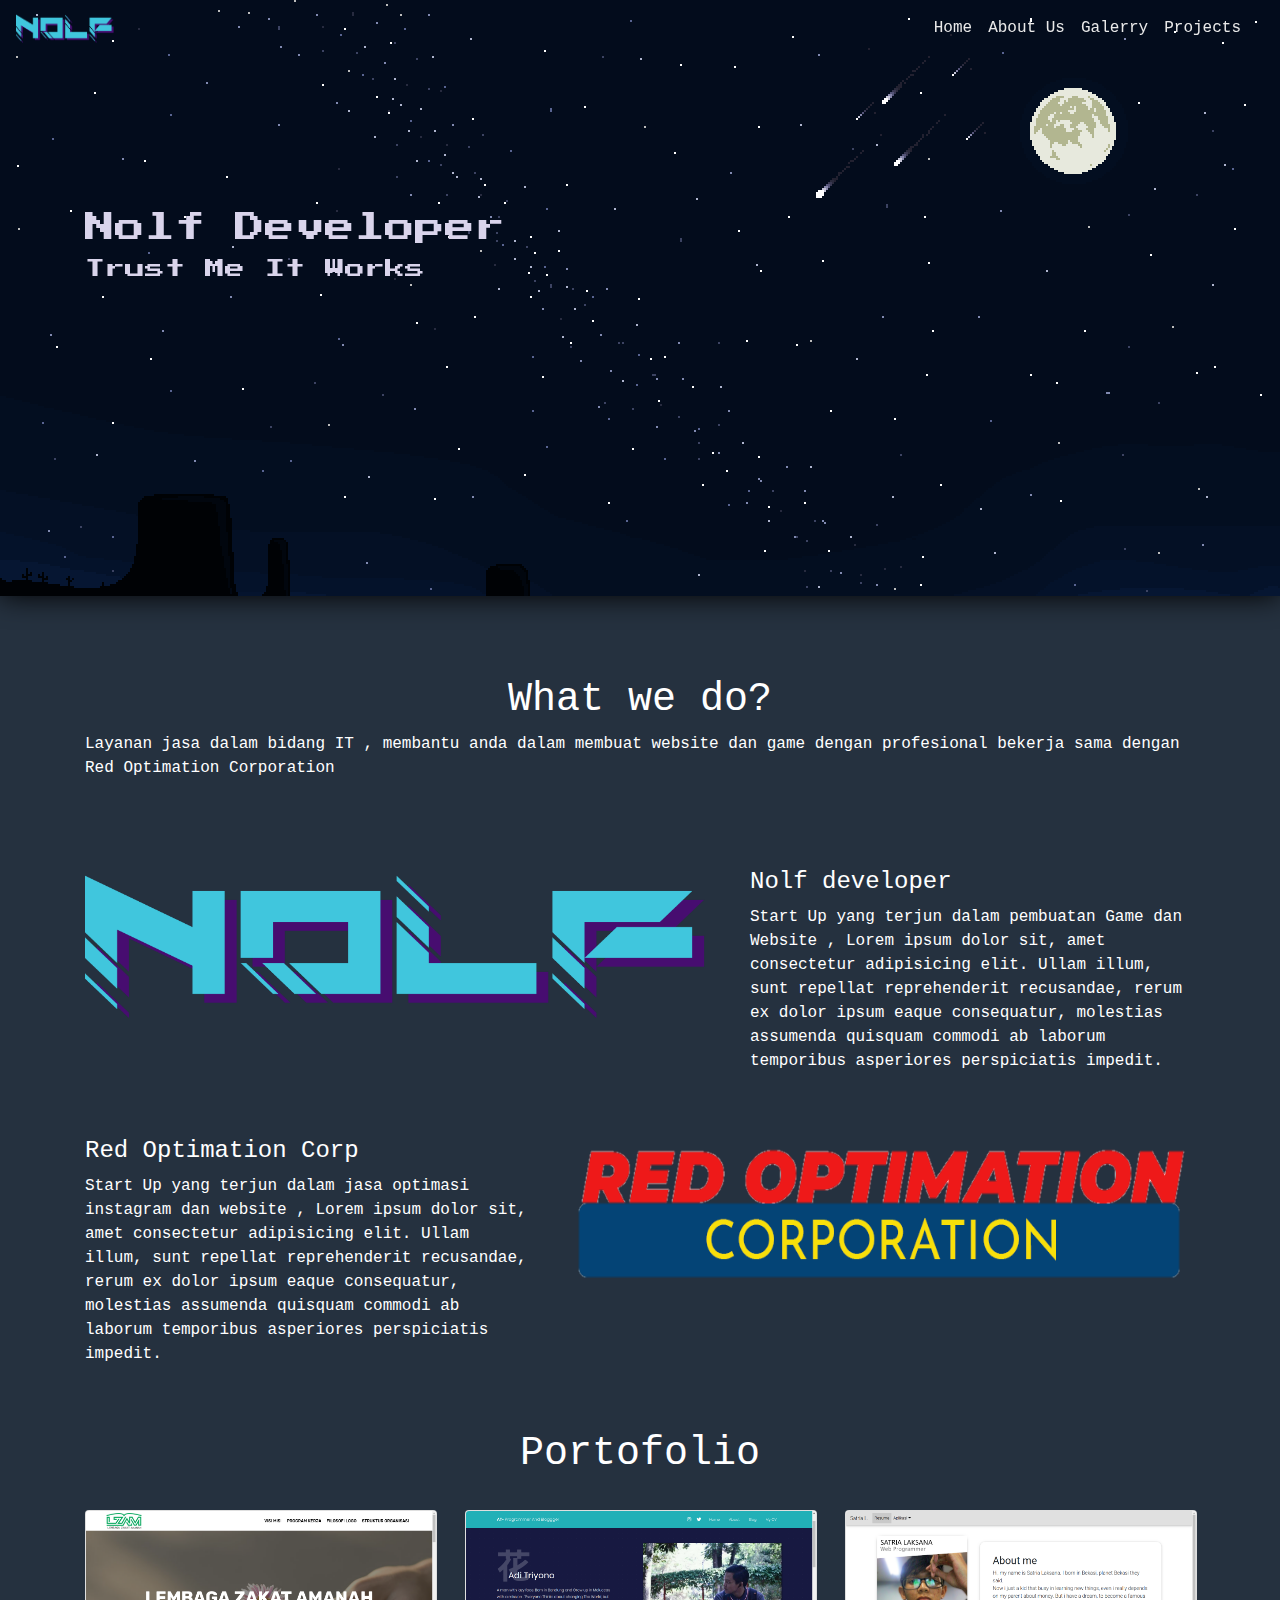
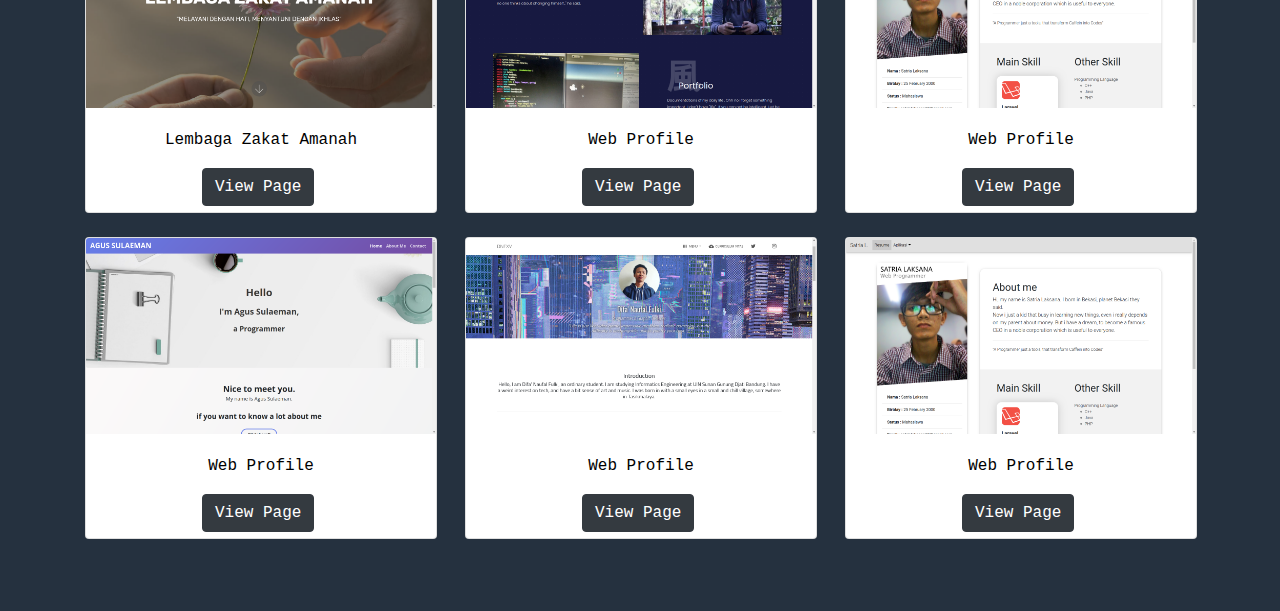
<file: index.html>
<!DOCTYPE html>
<html lang="en">
<head>
    <meta charset="UTF-8">
    <meta name="viewport" content="width=device-width, initial-scale=1.0">
    <meta http-equiv="X-UA-Compatible" content="ie=edge">
<!-- css links -->
    <link rel="stylesheet" href="https://stackpath.bootstrapcdn.com/bootstrap/4.3.1/css/bootstrap.min.css" integrity="sha384-ggOyR0iXCbMQv3Xipma34MD+dH/1fQ784/j6cY/iJTQUOhcWr7x9JvoRxT2MZw1T" crossorigin="anonymous">
    <script src="https://stackpath.bootstrapcdn.com/bootstrap/4.3.1/js/bootstrap.min.js" integrity="sha384-JjSmVgyd0p3pXB1rRibZUAYoIIy6OrQ6VrjIEaFf/nJGzIxFDsf4x0xIM+B07jRM" crossorigin="anonymous"></script>
    <link rel="stylesheet" href="css/main.css">

<!-- Font link -->
    <link href="https://fonts.googleapis.com/css?family=Press+Start+2P&display=swap" rel="stylesheet">
<!-- end -->

    <title>Nolf Developer</title>
</head>

<body>
    
<!-- navbar -->

    <nav class="navbar sticky-top navbar-expand-lg ">

        <a class="navbar-brand" href="#">
            <img src="assets/img/Logo 1.png" width="100" height="30" alt=""> 
        </a>
    
        <button class="navbar-toggler" type="button" data-toggle="collapse" data-target="#navbarSupportedContent" aria-controls="navbarSupportedContent" aria-expanded="false" aria-label="Toggle navigation">
            <span class="navbar-toggler-icon"></span>
        </button>

        <div class="container">
        <div class="collapse navbar-collapse" id="navbarSupportedContent">
        
        
            <ul class="navbar-nav ml-auto">
            <li class="nav-item">
                <a class="nav-link cf" href="#">Home </a>
            </li>
            <li class="nav-item">
                <a class="nav-link cf" href="about.html">About Us</a>
            </li>
            <li class="nav-item">
                <a class="nav-link cf"href="#">Galerry</a>
            </li>
            <li class="nav-item">
                <a class="nav-link cf"href="#">Projects</a>
            </li>
            </ul>
        </div>
       </div>
    </nav>


<!-- end navbar -->

<!-- jumbo -->
    <div class="jumbotron jumbotron-fluid">
        <div class="container tot ">
          <h1 class="display-4">Nolf Developer</h1>
          <p class="lead">Trust Me It Works</p>
        </div>
    </div>
<!-- end jumbo -->
<br>
<br>
<div class="container">
    <h1 class="judul">What we do?</h1>
    <p >Layanan jasa dalam bidang IT , membantu anda dalam membuat website dan game dengan profesional bekerja sama dengan Red Optimation Corporation</p>
    <br>
    <br>
    <br>
</div>
<div class="container">
    <div class="row">
        <div class="col-lg">
            <img class="gambar" src="assets/img/Logo 1.png" alt="">
        </div>
        <div class="col-lg-5 ">
            <h4>Nolf developer</h4>
            <p>Start Up yang terjun dalam pembuatan Game dan Website , Lorem ipsum dolor sit, amet consectetur adipisicing elit. Ullam illum, sunt repellat reprehenderit recusandae, rerum ex dolor ipsum eaque consequatur, molestias assumenda quisquam commodi ab laborum temporibus asperiores perspiciatis impedit.</p>
        </div>
    </div>
</div>
<br>
<br>
<div class="container">
        <div class="row">
            <div class="col-lg-5">
                <h4>Red Optimation Corp</h4>
                <p>Start Up yang terjun dalam jasa optimasi instagram dan website , Lorem ipsum dolor sit, amet consectetur adipisicing elit. Ullam illum, sunt repellat reprehenderit recusandae, rerum ex dolor ipsum eaque consequatur, molestias assumenda quisquam commodi ab laborum temporibus asperiores perspiciatis impedit.</p>
            </div>
            <div class="col-lg ">
                <img class="gambar" src="assets/img/aaaa.png" alt="">
            </div>
        </div>
</div>

<br>
<br>

<div class="container">
  <h1 class="judul">Portofolio</h1><br>
   <div class="row">
        <div class="col-lg-4">
            <div class="card" style="width: 22rem;">
              <img src="assets/img/port1.png" class="card-img-top" alt="...">
                  <div class="card-body" style="height: 6.5rem;">
                    <p class="card-text" style="color: black; text-align: center; ">Lembaga Zakat Amanah</p>
                    <a href="zakat.html"class="btn btn-dark" style="margin-left: 6rem;">View Page</a>
                  </div>
            </div>
        </div>
        <div class="col-lg-4">
            <div class="card" style="width: 22rem;">
              <img src="assets/img/port2.png" class="card-img-top" alt="...">
                  <div class="card-body" style="height: 6.5rem;">
                    <p class="card-text" style="color: black; text-align: center; ">Web Profile</p>
                    <a href="https://www.aditriono.com"class="btn btn-dark" style="margin-left: 6rem;">View Page</a>
                  </div>
            </div>
        </div>
        <div class="col-lg-4">
            <div class="card" style="width: 22rem;">
              <img src="assets/img/port3.png" class="card-img-top" alt="...">
                  <div class="card-body" style="height: 6.5rem;">
                    <p class="card-text" style="color: black; text-align: center; ">Web Profile</p>
                    <a href="http://www.satrialaksana.online"class="btn btn-dark" style="margin-left: 6rem;">View Page</a>
                  </div>
            </div>
        </div>
   </div>
   <br>
   <div class="row">
        <div class="col-lg-4">
            <div class="card" style="width: 22rem;">
              <img src="assets/img/port4.png" class="card-img-top" alt="...">
                  <div class="card-body" style="height: 6.5rem;">
                    <p class="card-text" style="color: black; text-align: center; ">Web Profile</p>
                    <a href="http://www.agus-sulaeman.site"class="btn btn-dark" style="margin-left: 6rem;">View Page</a>
                  </div>
            </div>
        </div>
        <div class="col-lg-4">
            <div class="card" style="width: 22rem;">
              <img src="assets/img/port5.png" class="card-img-top" alt="...">
                  <div class="card-body" style="height: 6.5rem;">
                    <p class="card-text" style="color: black; text-align: center; ">Web Profile</p>
                    <a href="http://www.dnfxv.site"class="btn btn-dark" style="margin-left: 6rem;">View Page</a>
                  </div>
            </div>
        </div>
        <div class="col-lg-4">
            <div class="card" style="width: 22rem;">
              <img src="assets/img/port3.png" class="card-img-top" alt="...">
                  <div class="card-body" style="height: 6.5rem;">
                    <p class="card-text" style="color: black; text-align: center; ">Web Profile</p>
                    <a href="http://www.satrialaksana.online"class="btn btn-dark" style="margin-left: 6rem;">View Page</a>
                  </div>
            </div>
        </div>
   </div>
</div>

<br>
<br>
<br>

</body>
<!-- js links -->
<script src="https://code.jquery.com/jquery-3.3.1.slim.min.js" integrity="sha384-q8i/X+965DzO0rT7abK41JStQIAqVgRVzpbzo5smXKp4YfRvH+8abtTE1Pi6jizo" crossorigin="anonymous"></script>
<script src="https://cdnjs.cloudflare.com/ajax/libs/popper.js/1.14.7/umd/popper.min.js" integrity="sha384-UO2eT0CpHqdSJQ6hJty5KVphtPhzWj9WO1clHTMGa3JDZwrnQq4sF86dIHNDz0W1" crossorigin="anonymous"></script>
</html>
</file>
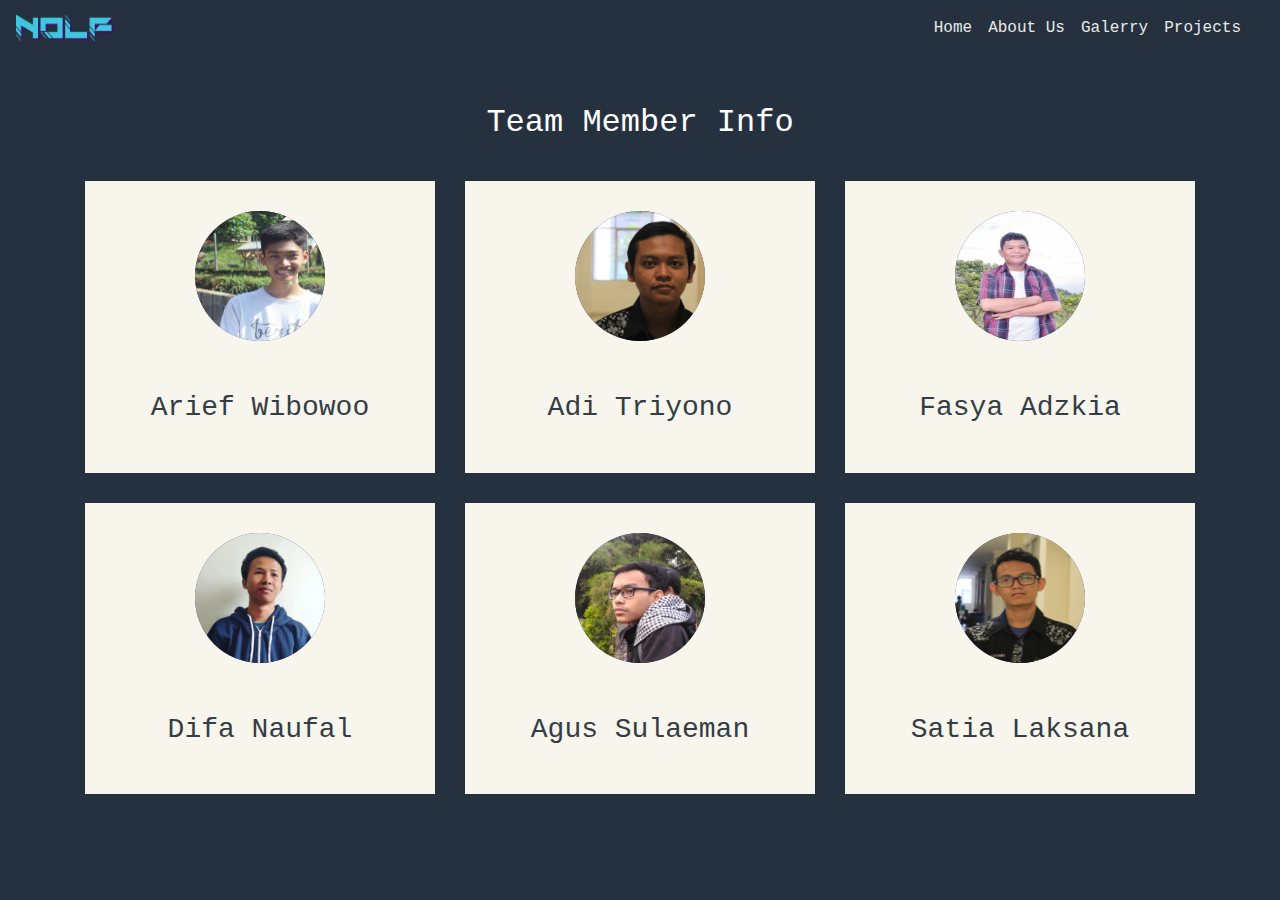
<file: about.html>
<!DOCTYPE html>
<html lang="en">
<head>
    <meta charset="UTF-8">
    <meta name="viewport" content="width=device-width, initial-scale=1.0">
    <meta http-equiv="X-UA-Compatible" content="ie=edge">
    <!-- css links -->
    <link rel="stylesheet" href="https://stackpath.bootstrapcdn.com/bootstrap/4.3.1/css/bootstrap.min.css"
        integrity="sha384-ggOyR0iXCbMQv3Xipma34MD+dH/1fQ784/j6cY/iJTQUOhcWr7x9JvoRxT2MZw1T" crossorigin="anonymous">
    <script src="https://stackpath.bootstrapcdn.com/bootstrap/4.3.1/js/bootstrap.min.js"
        integrity="sha384-JjSmVgyd0p3pXB1rRibZUAYoIIy6OrQ6VrjIEaFf/nJGzIxFDsf4x0xIM+B07jRM"
        crossorigin="anonymous"></script>
    <link rel="stylesheet" href="css/main.css">

    <!-- Font link -->
    <link href="https://fonts.googleapis.com/css?family=Press+Start+2P&display=swap" rel="stylesheet">
    <!-- end -->

    <title>Nolf Developer</title>
</head>
<body>
<!-- navbar -->

    <nav class="navbar sticky-top navbar-expand-lg ">

        <a class="navbar-brand" href="#">
            <img src="assets/img/Logo 1.png" width="100" height="30" alt=""> 
        </a>
    
        <button class="navbar-toggler" type="button" data-toggle="collapse" data-target="#navbarSupportedContent" aria-controls="navbarSupportedContent" aria-expanded="false" aria-label="Toggle navigation">
            <span class="navbar-toggler-icon"></span>
        </button>

        <div class="container">
        <div class="collapse navbar-collapse" id="navbarSupportedContent">
        
        
            <ul class="navbar-nav ml-auto">
            <li class="nav-item">
                <a class="nav-link cf" href="index.html">Home </a>
            </li>
            <li class="nav-item">
                <a class="nav-link cf" href="about.html">About Us</a>
            </li>
            <li class="nav-item">
                <a class="nav-link cf"href="#">Galerry</a>
            </li>
            <li class="nav-item">
                <a class="nav-link cf"href="#">Projects</a>
            </li>
            </ul>
        </div>
       </div>
    </nav>


<!-- end navbar -->
<br>
<br>
    <h1 style="text-align: center; font-size: 200%">Team Member Info</h1>
    <!-- card -->
    <div style="margin-top: 3%" class="container">
        <div class="row">
            <div class="col-12 col-sm-6 col-md-4 col-lg-4">
                <div class="our-team">
                    <div class="picture">
                        <img class="img-fluid gam" src="assets/img/arip.png">
                    </div>
                    <div class="team-content">
                        <h3 class="name">Arief Wibowoo</h3>
                        <h4 class="title"></h4>
                    </div>
                    <ul class="social">
                        
                    </ul>
                </div>
            </div>
            <div class="col-12 col-sm-6 col-md-4 col-lg-4">
                <div class="our-team">
                    <div class="picture">
                        <img class="img-fluid gam" src="assets/img/adi.png">
                    </div>
                    <div class="team-content">
                        <h3 class="name">Adi Triyono</h3>
                        <h4 class="title"></h4>
                    </div>
                    <ul class="social">
                        
                    </ul>
                </div>
            </div>
            <div class="col-12 col-sm-6 col-md-4 col-lg-4">
                <div class="our-team">
                    <div class="picture">
                        <img class="img-fluid gam" src="assets/img/fasya.jpg">
                    </div>
                    <div class="team-content">
                        <h3 class="name">Fasya Adzkia</h3>
                        <h4 class="title"></h4>
                    </div>
                    <ul class="social">
                        
                    </ul>
                </div>
            </div>
            
        </div>
        <div class="row">
            <div class="col-12 col-sm-6 col-md-4 col-lg-4">
                <div class="our-team">
                    <div class="picture">
                        <img class="img-fluid " src="assets/img/difa.jpg">
                    </div>
                    <div class="team-content">
                        <h3 class="name">Difa Naufal</h3>
                        <h4 class="title"></h4>
                    </div>
                    <ul class="social">
                        
                    </ul>
                </div>
            </div>
            <div class="col-12 col-sm-6 col-md-4 col-lg-4">
                    <div class="our-team">
                        <div class="picture">
                            <img class="img-fluid gam" src="assets/img/agus.jpg">
                        </div>
                        <div class="team-content">
                            <h3 class="name">Agus Sulaeman</h3>
                            <h4 class="title"></h4>
                        </div>
                        <ul class="social">
                            
                        </ul>
                    </div>
                </div>
                <div class="col-12 col-sm-6 col-md-4 col-lg-4">
                    <div class="our-team">
                        <div class="picture">
                            <img class="img-fluid gam" src="assets/img/satria.jpg">
                        </div>
                        <div class="team-content">
                            <h3 class="name">Satia Laksana</h3>
                            <h4 class="title"></h4>
                        </div>
                        <ul class="social">
                            
                        </ul>
                    </div>
                </div>
                
        </div>
    </div>
    <!-- card end -->

</body>
</html>
</file>
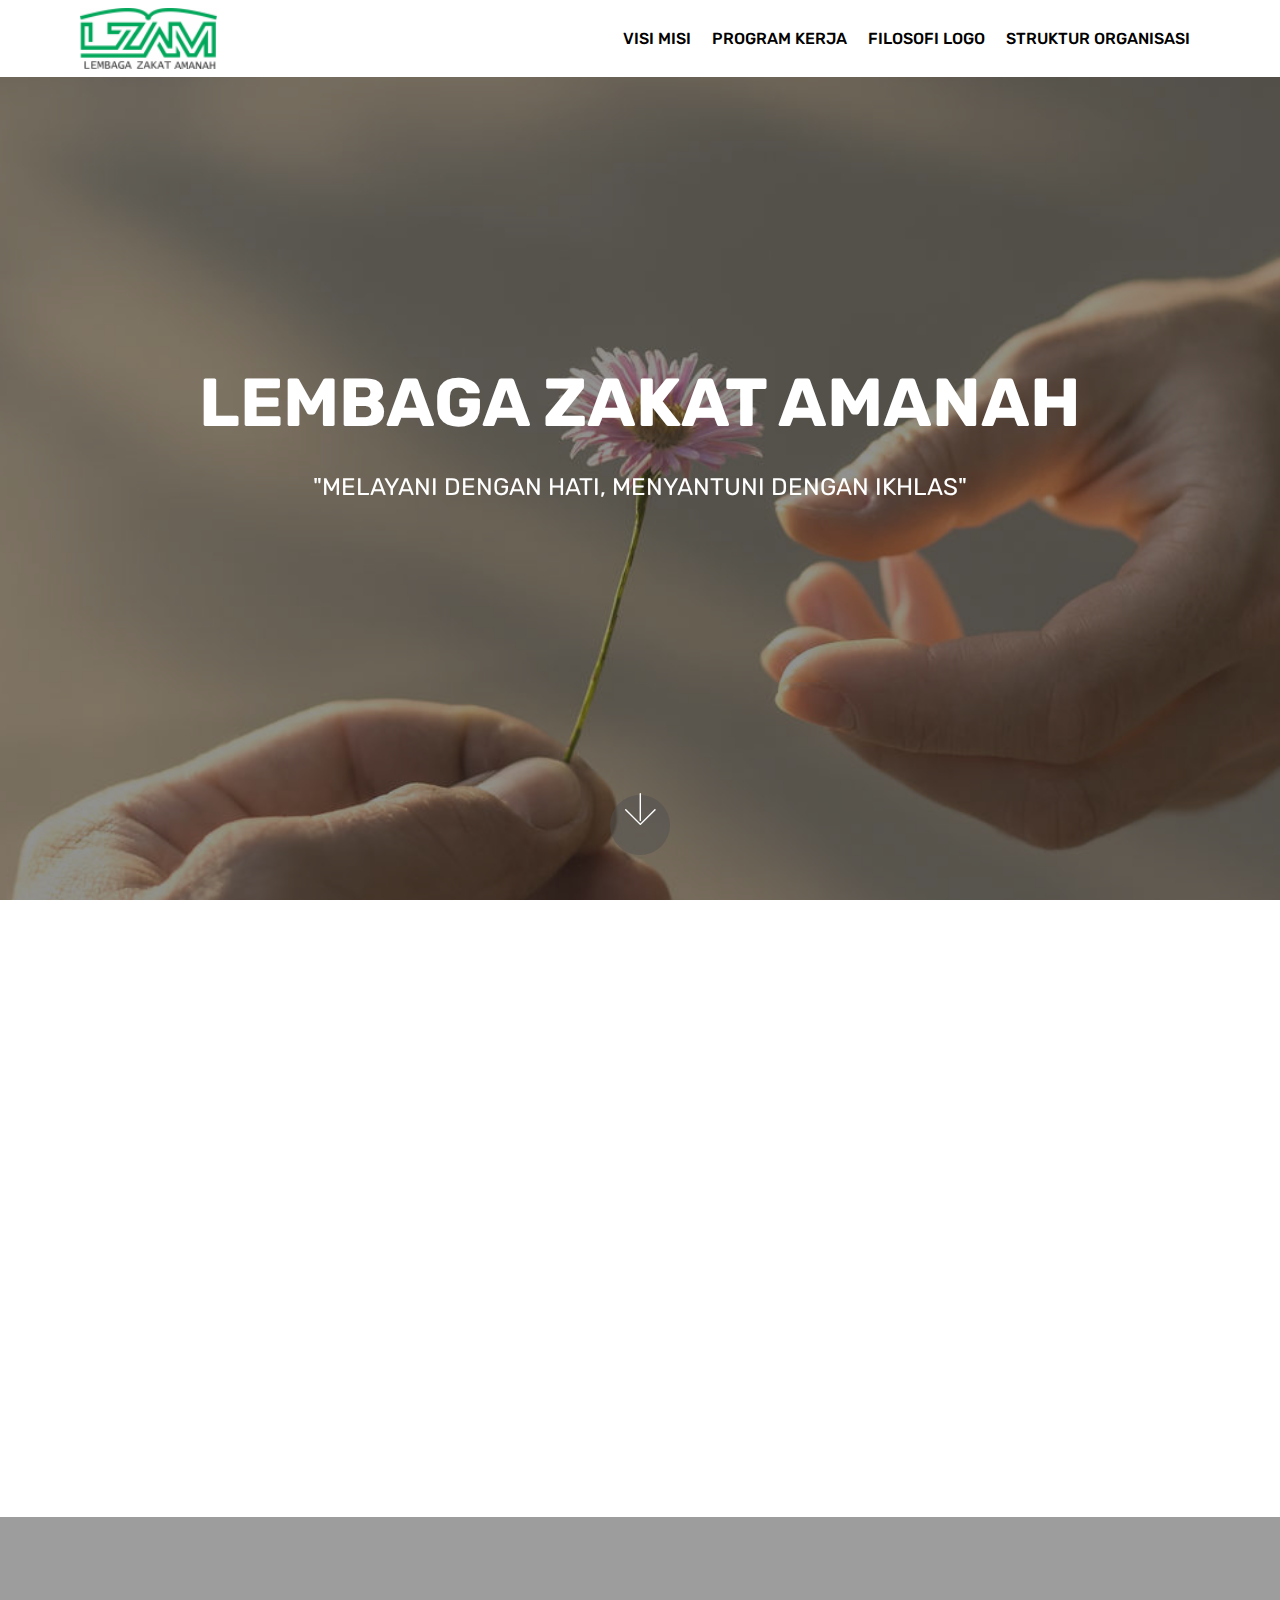
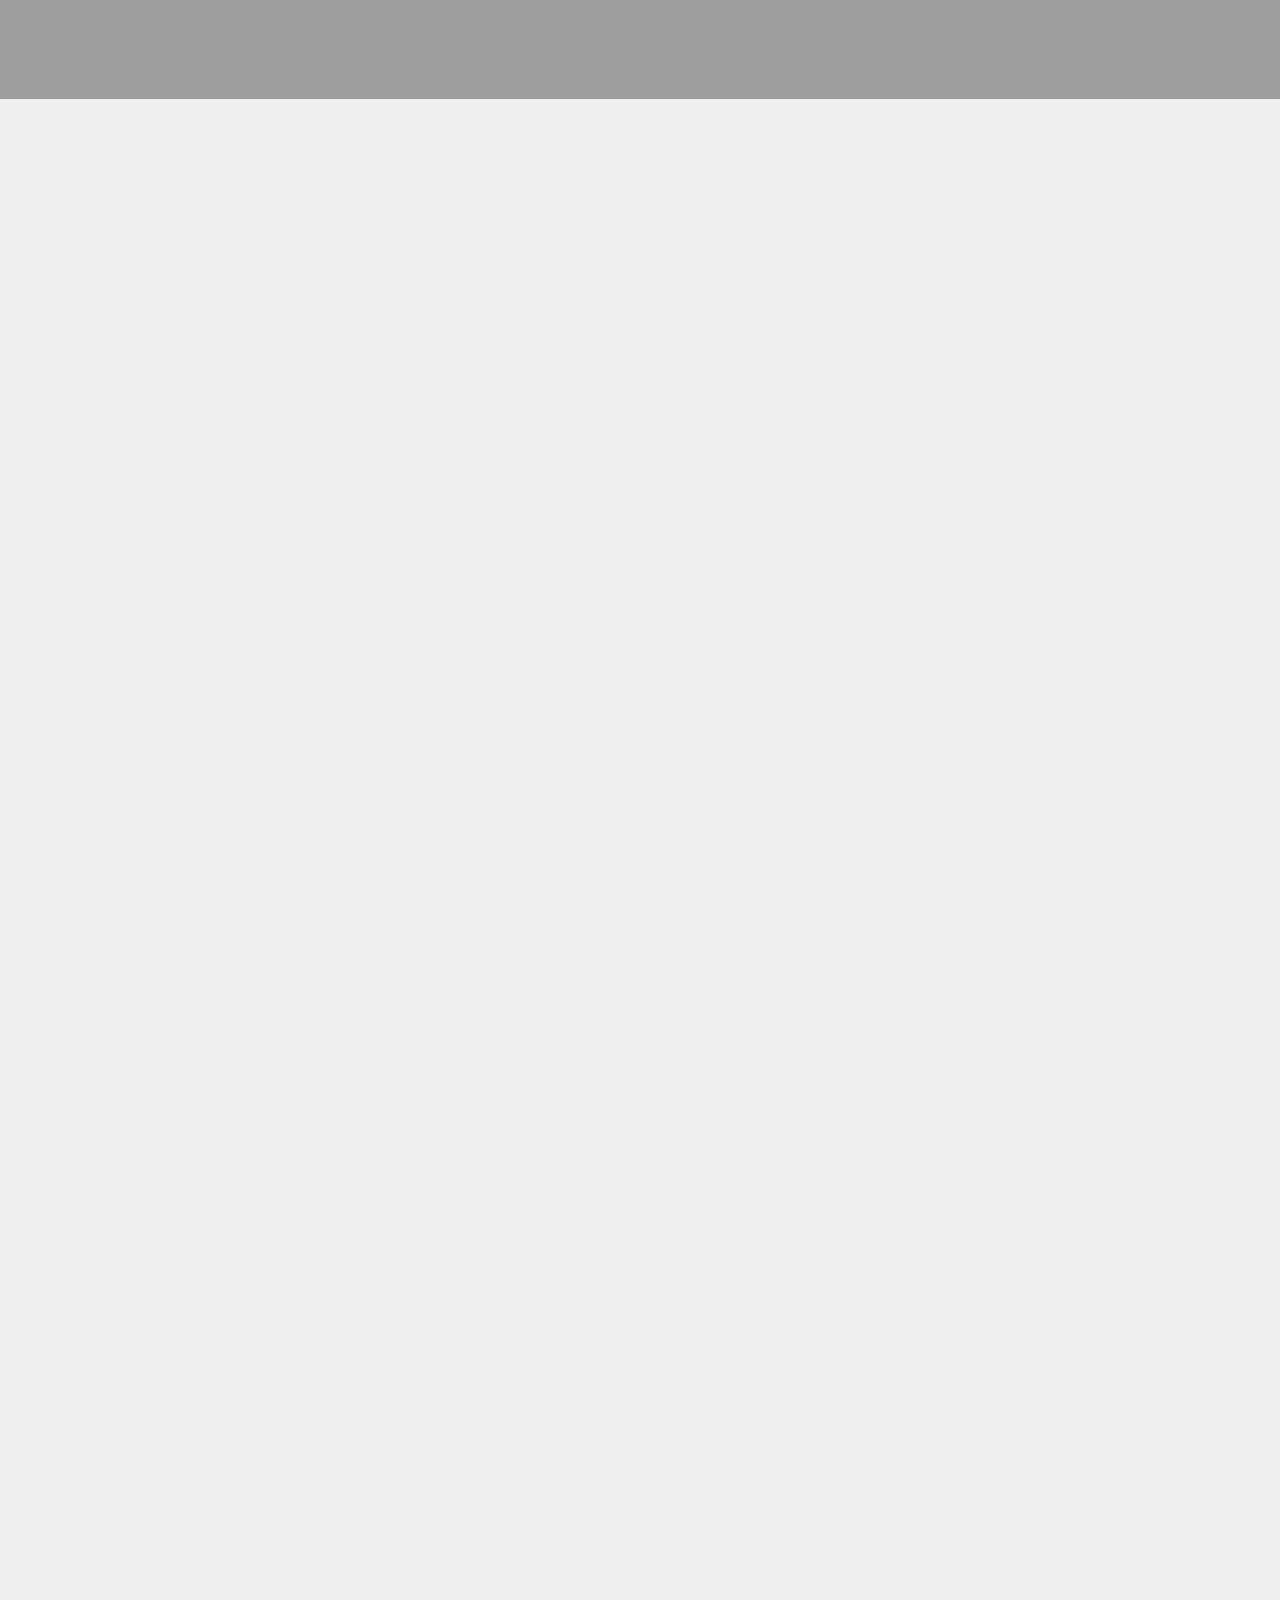
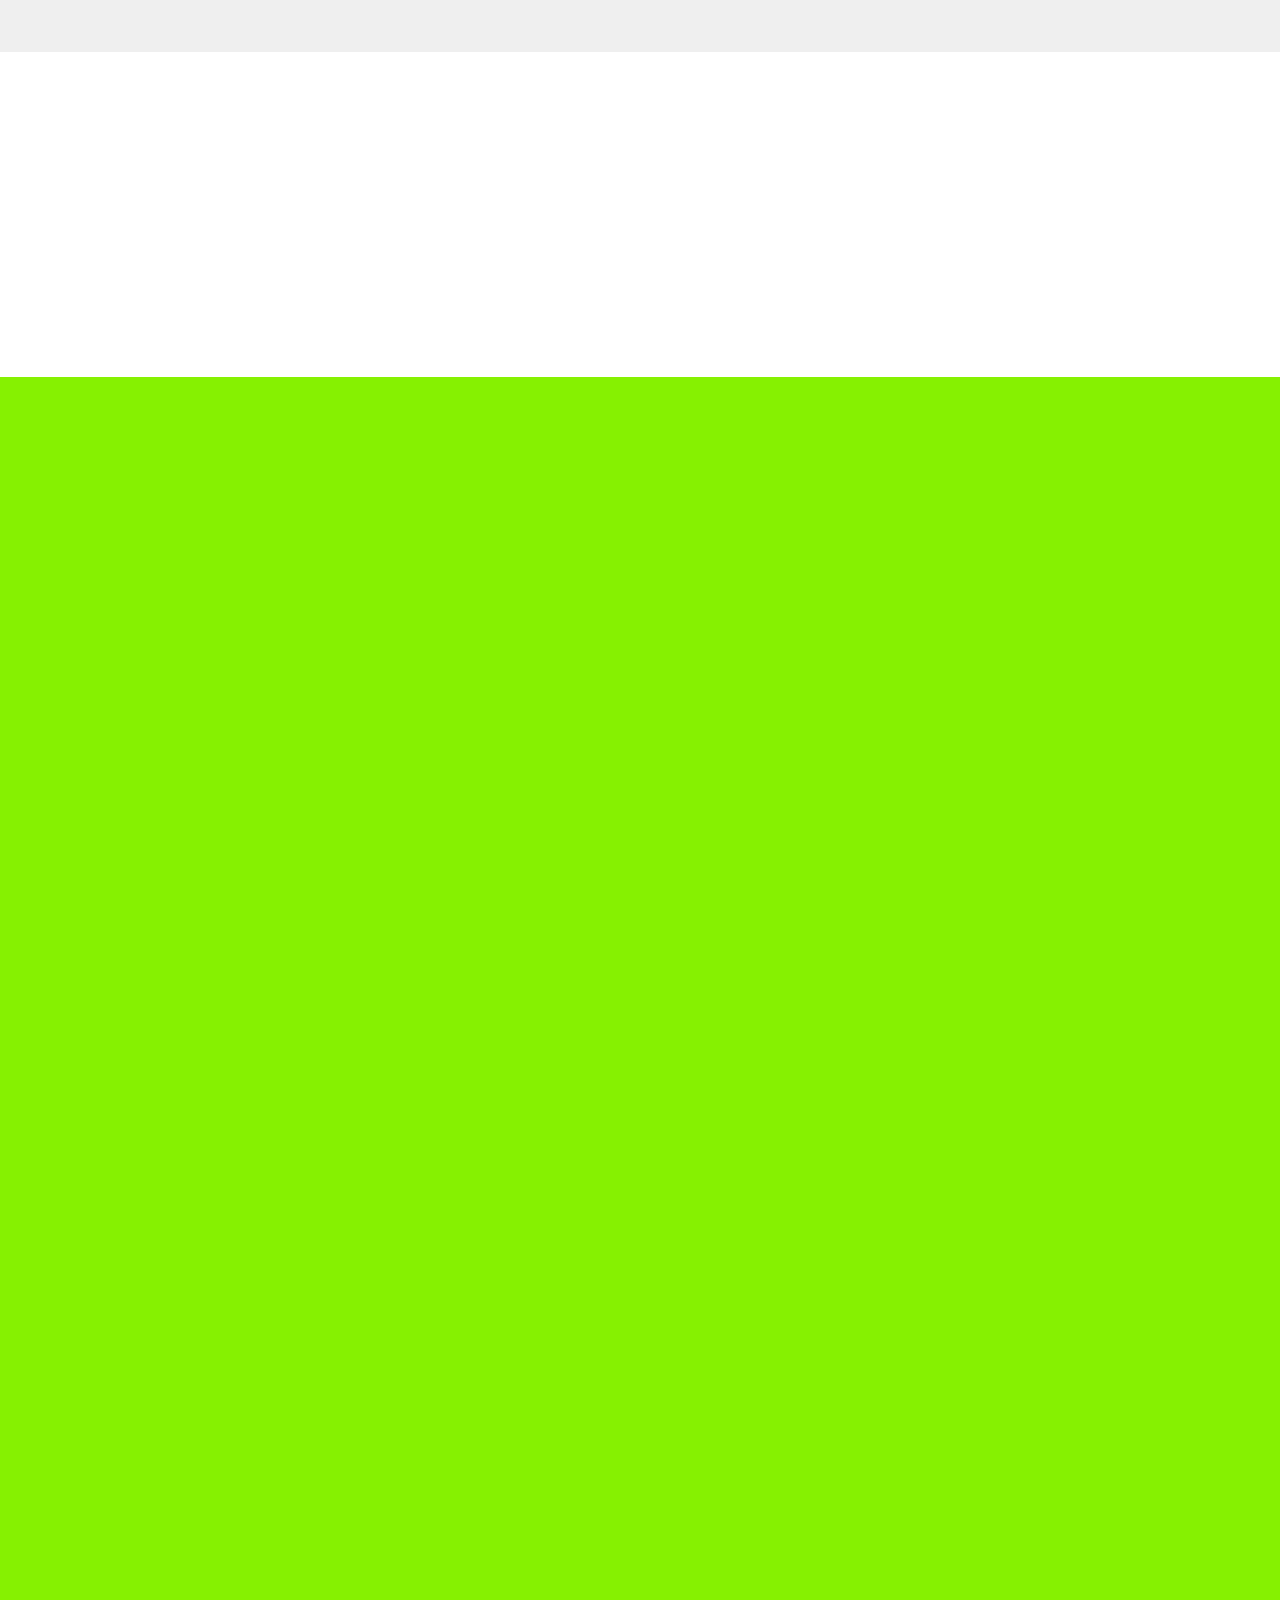
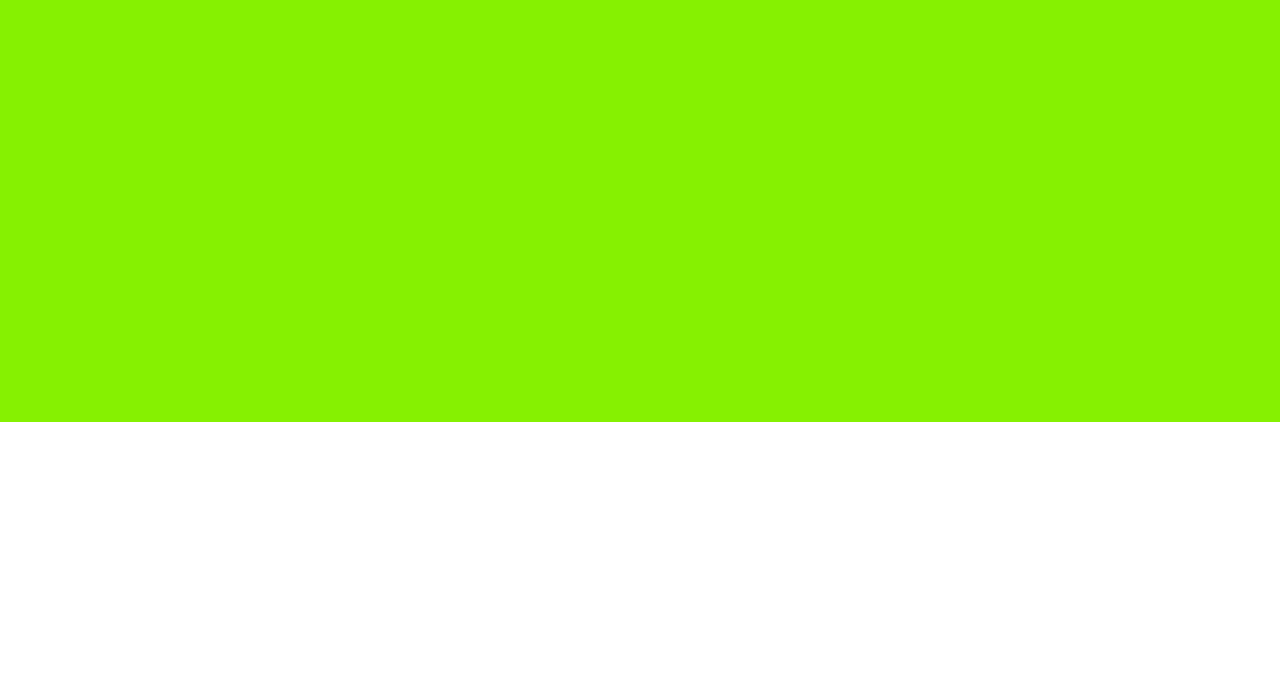
<file: zakat.html>
<!DOCTYPE html>
<html  >
<head>
  <!-- Site made with Mobirise Website Builder v4.10.1, https://mobirise.com -->
  <meta charset="UTF-8">
  <meta http-equiv="X-UA-Compatible" content="IE=edge">
  <meta name="generator" content="Mobirise v4.10.1, mobirise.com">
  <meta name="viewport" content="width=device-width, initial-scale=1, minimum-scale=1">
  <link rel="shortcut icon" href="assets/images/lzam-122x54.png" type="image/x-icon">
  <meta name="description" content="">

  <title>Lembaga Zakat Amanah</title>
  <link rel="stylesheet" href="assets/web/assets/mobirise-icons/mobirise-icons.css">
  <link rel="stylesheet" href="assets/tether/tether.min.css">
  <link rel="stylesheet" href="assets/bootstrap/css/bootstrap.min.css">
  <link rel="stylesheet" href="assets/bootstrap/css/bootstrap-grid.min.css">
  <link rel="stylesheet" href="assets/bootstrap/css/bootstrap-reboot.min.css">
  <link rel="stylesheet" href="assets/socicon/css/styles.css">
  <link rel="stylesheet" href="assets/animatecss/animate.min.css">
  <link rel="stylesheet" href="assets/dropdown/css/style.css">
  <link rel="stylesheet" href="assets/theme/css/style.css">
  <link rel="stylesheet" href="assets/mobirise/css/mbr-additional.css" type="text/css">



</head>
<body>
  <section class="menu cid-rrhk4RIJCV" once="menu" id="menu2-2">



    <nav class="navbar navbar-expand beta-menu navbar-dropdown align-items-center navbar-toggleable-sm">
        <button class="navbar-toggler navbar-toggler-right" type="button" data-toggle="collapse" data-target="#navbarSupportedContent" aria-controls="navbarSupportedContent" aria-expanded="false" aria-label="Toggle navigation">
            <div class="hamburger">
                <span></span>
                <span></span>
                <span></span>
                <span></span>
            </div>
        </button>
        <div class="menu-logo">
            <div class="navbar-brand">
                <span class="navbar-logo">

                        <img src="assets/images/lzam-122x54.png" alt="LZAM" title="" style="height: 3.8rem;">

                </span>

            </div>
        </div>
        <div class="collapse navbar-collapse" id="navbarSupportedContent">
            <ul class="navbar-nav nav-dropdown nav-right" data-app-modern-menu="true"><li class="nav-item">
                    <a class="nav-link link text-black display-4" href="index.html#content4-c">VISI MISI</a>
                </li><li class="nav-item"><a class="nav-link link text-black display-4" href="index.html#content5-p">PROGRAM KERJA</a></li>
                <li class="nav-item">
                    <a class="nav-link link text-black display-4" href="index.html#content6-l">
                        FILOSOFI LOGO</a>
                </li><li class="nav-item"><a class="nav-link link text-black display-4" href="index.html#image1-m">STRUKTUR ORGANISASI</a></li></ul>

        </div>
    </nav>
</section>

<section class="engine"><a href="https://mobirise.info/b">create a site</a></section><section class="cid-rrhlDGXPFg mbr-fullscreen mbr-parallax-background" id="header2-8">



    <div class="mbr-overlay" style="opacity: 0.5; background-color: rgb(35, 35, 35);"></div>

    <div class="container align-center">
        <div class="row justify-content-md-center">
            <div class="mbr-white col-md-10">
                <h1 class="mbr-section-title mbr-bold pb-3 mbr-fonts-style display-1">LEMBAGA ZAKAT AMANAH</h1>

                <p class="mbr-text pb-3 mbr-fonts-style display-5">"MELAYANI DENGAN HATI, MENYANTUNI DENGAN IKHLAS"</p>

            </div>
        </div>
    </div>
    <div class="mbr-arrow hidden-sm-down" aria-hidden="true">
        <a href="#next">
            <i class="mbri-down mbr-iconfont"></i>
        </a>
    </div>
</section>

<section class="mbr-section content4 cid-rrhouo780J" id="content4-c">



    <div class="container">
        <div class="media-container-row">
            <div class="title col-12 col-md-8">
                <h2 class="align-center pb-3 mbr-fonts-style display-2">
                    VISI MISI</h2>


            </div>
        </div>
    </div>
</section>

<section class="mbr-section article content1 cid-rrhoAK8SQF" id="content1-e">



    <div class="container">
        <div class="media-container-row">
            <div class="mbr-text col-12 mbr-fonts-style display-7 col-md-8"><p><span style="font-size: 1rem;"><strong>VISI</strong></span><br></p><p>"Menjadi lembaga zakat yang mampu menyejahterakan rakyat, 	 	  khususnya dalam perekonomian pada tahun 2025
"</p><p><strong>MISI</strong>
</p><p>1. Berperan aktif baik dalam pengumpulan, pengelolaan, pendistribusian, dalam bidang zakat
</p><p>2. Memberikan pelayanan terbaik terhadap para muzakki dan mustahiq
</p><p>3. Melaksanakan kegiatan dengan tangan terbuka, jujur, dan bertanggung jawab dalam setiap bidangnya
</p><p>4. Menumbuhkan citra kepercayaan khususnya bagi masyarakat musim akan pentingnya untuk berzakat
</p><p>5. Mensejahterakan ekonomi bagi kaum lemah</p></div>
        </div>
    </div>
</section>

<section class="mbr-section content5 cid-rri9T9Kpx3 mbr-parallax-background" id="content5-p">



    <div class="mbr-overlay" style="opacity: 0.4; background-color: rgb(35, 35, 35);">
    </div>

    <div class="container">
        <div class="media-container-row">
            <div class="title col-12 col-md-8">
                <h2 class="align-center mbr-bold mbr-white pb-3 mbr-fonts-style display-1">
                    PROGRAM KERJA</h2>



            </div>
        </div>
    </div>
</section>

<section class="mbr-section article content11 cid-rrhyn5h8c9" id="content11-k">


    <div class="container">
        <div class="media-container-row">
            <div class="mbr-text counter-container col-12 col-md-8 mbr-fonts-style display-7">
                <ol>
                    <li><strong>Ketua &nbsp;</strong><br>- Memberikan saran dan pertimbangan baik itu dalam pengumpulan, pendistribusian, dan pengembangan
<br>-Menampung, mengolah dan menyampaikan pendapat umat akan pengelolaan zakat.
<br>-Bertanggung jawab pada setiap kegiatan <br>-Mengawasi berjalannya program kerja<br><br></li>
                    <li><strong>Sekretaris&nbsp;</strong><br>-Menyempurnakan dan melengkapi sarana dan prasarana yang memadai (peralatan kantor)<br>-Notulen saat rapat<br>-Memberikan surat keputusan dan surat tugas<br>-Membuat laporan bulanan<br>-Membuat laporan akhir tahun<br><br></li><li><strong>Bendahara</strong><br>-Mengelola seluruh dana zakat<br>-Melaksanakan pembukuan dan menyiapkan laporan keuangan<br>-Menerima tanda bukti penerimaan dana dari divisi pengumpul<br>-Menerima tanda bukti pendistribusian<br>-Menerima tanda bukti pendayagunaan zakat<br><br></li><li><strong>Divisi Pengumpulan</strong><br>-Melakukan kegiatan sosialisasi tentang zakat<br>-Melakukan penarikan infaq dan shadaqoh senin-jum’at
<br>-Menyelenggarakan bulan amal pada bulan ramadhan<br><br></li><li><strong>Divisi Pendistribusian</strong><br>-Melakukan distribusi zakat yang bersifat konsumtif kepada mustahiq dengan mengutamakan kaum dhuafa, faqir dan miskin
<br>-Memberikan bantuan kemanusiaan dan dana tanggap darurat bencana alam <br>-Memberikan bantuan bersifat produktif untuk model usaha/kerja <br>-Memberikan bantuan biaya kesehatan untuk keluarga miskin <br>-Melakukan khitanan masal, bekerjasama dengan instansi dan takmir masjid <br>-Memberikan bantuan kepada lembaga keagamaan TPQ dan pengembangan tempat serta madrasah<br><br></li><li><strong>Divisi pengembangan
</strong><br>-Melakukan evaluasi perkembangan pengelolaan ZIS baik tentang pengumpulan maupun pendistribusiannya <br>-Kunjungan kerja pada lembaga pengelola zakat lain <br>-Melakukan kegiatan pembinaan tentang zakat untuk anggota LZAM<br><br></li><li><strong>Divisi Teknologi Informasi dan Komunikasi
</strong><br>-Menerbitkan buletin/majalah sebagai media informasi &nbsp;<br>-Memberikan informasi sadar zakat lewat media/spanduk/liflet<br><br></li><li><strong>Program Kerja Umum
</strong><br>-Rapat evaluasi setiap dua minggu satu kali di hari senin <br>-Rapat rencana seminar dua minggu sebelumnya <br>-Menyelenggarakan seminar zakat setiap 3 bulan sekali</li></ol><ol>
                </ol>
            </div>
        </div>
    </div>
</section>

<section class="mbr-section content6 cid-rrhW9d1Abr" id="content6-l">



    <div class="container">
        <div class="media-container-row">
            <div class="col-12 col-md-8">
                <div class="media-container-row">
                    <div class="mbr-figure" style="width: 60%;">
                      <img src="assets/images/lzam-436x194.png" alt="Mobirise" title="">
                    </div>
                    <div class="media-content">
                        <div class="mbr-section-text">
                            <p class="mbr-text mb-0 mbr-fonts-style display-7"><strong>Filosofi Logo : &nbsp;</strong>Kotak dan persegi panjang memberikan kesesuaian, kedamaian, solidaritas, keamanan, dan kesejahteraan. Kotak dan persegi panjang umumnya tidak menarik perhatian, namun dapat ditwist menjadi bentuk yang lebih dinamis dan berasumsi teknologi yang kokoh. Logo yang tidak dibatasi dengan kotak atau lingkaran, menandakan kedinamisan yang tidak terbatas seta fleksibelitas.</p>
                        </div>
                    </div>
                </div>
            </div>
        </div>
    </div>
</section>

<!-- <section class="mbr-section content5 cid-rri1nRDagS mbr-parallax-background" id="content5-n">





    <div class="container">
        <div class="media-container-row">
            <div class="title col-12 col-md-8">
                <h2 class="align-center mbr-bold mbr-white pb-3 mbr-fonts-style display-1">STRUKTUR LEMBAGA&nbsp;</h2>



            </div>
        </div>
    </div>
</section> -->

<section style="background-color:#86f101; !important" class="cid-rrhXHIlPJX" id="image1-m">



    <figure class="mbr-figure container">
        <div class="image-block" style="width: 100%;">
            <img  style="width:100%;" src="assets/images/koala.jpg" width="1400" alt="Mobirise" title="">

        </div>
    </figure>
</section>

<section class="cid-rri2iIaQcG mbr-reveal" id="footer5-o">





    <div class="container">
        <div class="media-container-row">
            <div class="col-md-3">
                <div class="media-wrap">
                    <a href="#">
                       <img src="assets/images/lzam-192x86.png" alt="Mobirise" title="">
                    </a>
                </div>
            </div>
            <div class="col-md-9">
                <p class="mbr-text align-right links mbr-fonts-style display-7">
                    <a href="#" class="text-black">ABOUT</a> &nbsp;&nbsp;&nbsp;&nbsp;
                    <!-- <a href="#" class="text-black">TERMS</a> &nbsp;&nbsp;&nbsp;&nbsp; -->
                    <!-- <a href="#" class="text-black">CAREERS</a> &nbsp;&nbsp;&nbsp;&nbsp; -->
                    <a href="#" class="text-black">CONTACT</a>
                </p>
            </div>
        </div>
        <div class="footer-lower">
            <div class="media-container-row">
                <div class="col-md-12">
                    <hr>
                </div>
            </div>
            <div class="media-container-row mbr-white">
                <div class="col-md-6 copyright">
                    <p class="mbr-text mbr-fonts-style display-7">
                        © Copyright 2019 Lembaga Zakat Amanah - All Rights Reserved
                    </p>
                </div>
                <div class="col-md-6">
                    <div class="social-list align-right">
                        <!-- <div class="soc-item">
                            <a href="https://twitter.com/mobirise" target="_blank">
                                <span class="mbr-iconfont mbr-iconfont-social socicon-twitter socicon"></span>
                            </a>
                        </div>
                        <div class="soc-item">
                            <a href="https://www.facebook.com/pages/Mobirise/1616226671953247" target="_blank">
                                <span class="socicon-facebook socicon mbr-iconfont mbr-iconfont-social"></span>
                            </a>
                        </div>
                        <div class="soc-item">
                            <a href="https://www.youtube.com/c/mobirise" target="_blank">
                                <span class="socicon-youtube socicon mbr-iconfont mbr-iconfont-social"></span>
                            </a>
                        </div>
                        <div class="soc-item">
                            <a href="https://instagram.com/mobirise" target="_blank">
                                <span class="socicon-instagram socicon mbr-iconfont mbr-iconfont-social"></span>
                            </a>
                        </div>
                        <div class="soc-item">
                            <a href="https://plus.google.com/u/0/+Mobirise" target="_blank">
                                <span class="socicon-googleplus socicon mbr-iconfont mbr-iconfont-social"></span>
                            </a>
                        </div>
                        <div class="soc-item">
                            <a href="https://www.behance.net/Mobirise" target="_blank">
                                <span class="socicon-behance socicon mbr-iconfont mbr-iconfont-social"></span>
                            </a>
                        </div> -->
                        <span style="color:black;">
                          <i>"Melayani dengan hati, menyantuni dengan ikhlas"</i>
                        </span>
                    </div>
                </div>
            </div>
        </div>
    </div>
</section>


  <script src="assets/web/assets/jquery/jquery.min.js"></script>
  <script src="assets/popper/popper.min.js"></script>
  <script src="assets/tether/tether.min.js"></script>
  <script src="assets/bootstrap/js/bootstrap.min.js"></script>
  <script src="assets/smoothscroll/smooth-scroll.js"></script>
  <script src="assets/touchswipe/jquery.touch-swipe.min.js"></script>
  <script src="assets/viewportchecker/jquery.viewportchecker.js"></script>
  <script src="assets/parallax/jarallax.min.js"></script>
  <script src="assets/dropdown/js/script.min.js"></script>
  <script src="assets/theme/js/script.js"></script>


 <div id="scrollToTop" class="scrollToTop mbr-arrow-up"><a style="text-align: center;"><i class="mbr-arrow-up-icon mbr-arrow-up-icon-cm cm-icon cm-icon-smallarrow-up"></i></a></div>
    <input name="animation" type="hidden">
  </body>
</html>
</file>
<file: css/main.css>
body{
    background-color: #25313f !important;
    font-family: 'Courier New', Courier, monospace;
    color: white;
}
  
  
blockquote {
   color: rgba(250, 200, 130, 0.6);
   font-family: Tahoma, sans-serif;
   font-size: 30px;
   width: 60%;
   margin: 0 auto;
}
blockquote h1 {
   font-size: 4rem;
}
blockquote p {
   font-style: italic;
   margin-bottom: 0;
}

blockquote p::before,
blockquote p::after {
   content: "“";
   font-family: Georgia;
   font-size: 8rem;
   margin: -4rem -0.3rem 0 -4rem;
   position: absolute;
   opacity: 0.5;
}

blockquote p::after {
   content: "”";
   margin: -1rem -4rem 0 0;
}

blockquote cite {
   font-size: 1.5rem;
}

  .parallax { 
  /* The image used */
  background-image: url("../assets/img/parallax1.png");

  /* Set a specific height */
  height: 650px; 


  /* Create the parallax scrolling effect */
  background-attachment: fixed;
  background-position: center;
  background-repeat: no-repeat;
  background-size: cover;
  z-index: auto !important;
}
.parallax2 { 
  /* The image used */
  background-image: url("../assets/img/parallax2.jpg");

  /* Set a specific height */
  height: 650px; 


  /* Create the parallax scrolling effect */
  background-attachment: fixed;
  background-position: center;
  background-repeat: no-repeat;
  background-size: cover;
  z-index: auto !important;
}

 .box2{
    width: 1800px;
    display: grid;
    grid-template-columns: repeat(auto-fit, minmax(200px, 1fr));
    grid-gap: 0px;
    margin: 0 auto;
    padding: 0 auto !important;

  }
  .card2{
    position: relative;
    width: 1000px;
    height: 400px;
    background: #212121;
    margin: 0 auto;
    border-radius: 4px;
    padding: 0 auto !important;
    box-shadow:0 2px 10px rgba(0,0,0,.2);
    
  }
  .card2:before,
  .card2:after
  {
    content:"";
    position: absolute;
    top: 0;
    left: 0;
    width: 100%;
    height: 100%;
    border-radius: 4px;
    background: #0f0f0f;
    transition: 0.5s;
    z-index: -1;
  }
  /*.card2:hover:before{
  transform: rotate(20deg);
  box-shadow: 0 2px 20px rgba(0,0,0,.2);
  }
  .card2:hover:after{
  transform: rotate(10deg);
  box-shadow: 0 2px 20px rgba(0,0,0,.2);
  }*/
  .card2 .imgBx{
  position: absolute;
  top: 10px;
  left: 10px;
  bottom: 10px;
  right: 10px;
  background: #0f0f0f;
  transition: 0.5s;
  z-index: 1;
  }
  
  .card2:hover .imgBx
  {
    bottom: 80px;
    
  }

  .card2 .imgBx img{
      position: absolute;
      top: 0;
      left: 0;
      width: 100%;
      height: 100%;
      object-fit: cover;
  }

  .card2 .details{
      position: absolute;
      left: 10px;
      right: 10px;
      bottom: 10px;
      height: 60px;
      text-align: center;
  }

  .card2 .details h2{
   margin: 0;
   padding: 0;
   font-weight: 600;
   font-size: 20px;
   color: #777;
   text-transform: uppercase;
  } 

  .card2 .details h2 span{
  font-weight: 500;
  font-size: 16px;
  color: #f38695;
  display: block;
  margin-top: 5px;
   } 
.name{
    color: #343d46;
}
.title{
    color: #343d46;

}

.navbar{
    background-color: transparent !important;
    z-index: 5;
}

.cf{
    color: #e9e9e9 !important;
    font-family: 'Courier New', Courier, monospace;
}

.jumbotron{
    margin-top: -60px !important;
    height: 600px ;
    background-image: url("../assets/img/bg-1.png");
    background-position: top;
    background-size: cover;
    filter: drop-shadow(0 0 0.9rem black) !important;

}

.tot{
    margin-top: 150px;
    color: #d9d4eb;
}
.display-4{
    font-size: 30px !important; 
    font-family: 'Press Start 2P', cursive;
}
.lead{
    font-size: 20px !important; 
    font-family: 'Press Start 2P', cursive;
}


.our-team {
    padding: 30px 0 40px;
    margin-bottom: 30px;
    background-color: #f7f5ec;
    text-align: center;
    overflow: hidden;
    position: relative;
  }
  
  .our-team .picture {
    display: inline-block;
    height: 130px;
    width: 130px;
    margin-bottom: 50px;
    z-index: 1;
    position: relative;
  }
  
  .our-team .picture::before {
    content: "";
    width: 100%;
    height: 0;
    border-radius: 50%;
    background-color: #384d66;
    position: absolute;
    bottom: 135%;
    right: 0;
    left: 0;
    opacity: 0.9;
    transform: scale(3);
    transition: all 0.3s linear 0s;
  }
  
  .our-team:hover .picture::before {
    height: 100%;
  }
  
  .our-team .picture::after {
    content: "";
    width: 100%;
    height: 100%;
    border-radius: 50%;
    background-color: #384d66;
    position: absolute;
    top: 0;
    left: 0;
    z-index: -1;
  }
  
  .our-team .picture img {
    width: 100%;
    height: auto;
    border-radius: 50%;
    transform: scale(1);
    transition: all 0.9s ease 0s;
  }
  
  .our-team:hover .picture img {
    box-shadow: 0 0 0 14px #f7f5ec;
    transform: scale(0.7);
  }
  
  .our-team .title {
    display: block;
    font-size: 15px;
    color: #4e5052;
    text-transform: capitalize;
  }
  
  .our-team .social {
    width: 100%;
    padding: 0;
    margin: 0;
    background-color: #384d66;
    position: absolute;
    bottom: -100px;
    left: 0;
    transition: all 0.5s ease 0s;
  }
  
  .our-team:hover .social {
    bottom: 0;
  }
  
  .our-team .social li {
    display: inline-block;
  }
  
  .our-team .social li a {
    display: block;
    padding: 10px;
    font-size: 17px;
    color: white;
    transition: all 0.3s ease 0s;
    text-decoration: none;
  }
  
  .our-team .social li a:hover {
    color: #1369ce;
    background-color: #f7f5ec;
  }
  .gam{
      width: 100% !important;
      height: 100% !important;
      
  }
  .judul{
      text-align: center;
  }
  .gambar{
      width: 100% !important;
      height: 150px !important;
  }
</file>
<file: assets/web/assets/mobirise-icons/mobirise-icons.css>
@font-face {
  font-family: 'MobiriseIcons';
  src:  url('mobirise-icons.eot?spat4u');
  src:  url('mobirise-icons.eot?spat4u#iefix') format('embedded-opentype'),
    url('mobirise-icons.ttf?spat4u') format('truetype'),
    url('mobirise-icons.woff?spat4u') format('woff'),
    url('mobirise-icons.svg?spat4u#MobiriseIcons') format('svg');
  font-weight: normal;
  font-style: normal;
}

[class^="mbri-"], [class*=" mbri-"] {
  /* use !important to prevent issues with browser extensions that change fonts */
  font-family: MobiriseIcons !important;
  speak: none;
  font-style: normal;
  font-weight: normal;
  font-variant: normal;
  text-transform: none;
  line-height: 1;

  /* Better Font Rendering =========== */
  -webkit-font-smoothing: antialiased;
  -moz-osx-font-smoothing: grayscale;
}

.mbri-add-submenu:before {
  content: "\e900";
}
.mbri-alert:before {
  content: "\e901";
}
.mbri-align-center:before {
  content: "\e902";
}
.mbri-align-justify:before {
  content: "\e903";
}
.mbri-align-left:before {
  content: "\e904";
}
.mbri-align-right:before {
  content: "\e905";
}
.mbri-android:before {
  content: "\e906";
}
.mbri-apple:before {
  content: "\e907";
}
.mbri-arrow-down:before {
  content: "\e908";
}
.mbri-arrow-next:before {
  content: "\e909";
}
.mbri-arrow-prev:before {
  content: "\e90a";
}
.mbri-arrow-up:before {
  content: "\e90b";
}
.mbri-bold:before {
  content: "\e90c";
}
.mbri-bookmark:before {
  content: "\e90d";
}
.mbri-bootstrap:before {
  content: "\e90e";
}
.mbri-briefcase:before {
  content: "\e90f";
}
.mbri-browse:before {
  content: "\e910";
}
.mbri-bulleted-list:before {
  content: "\e911";
}
.mbri-calendar:before {
  content: "\e912";
}
.mbri-camera:before {
  content: "\e913";
}
.mbri-cart-add:before {
  content: "\e914";
}
.mbri-cart-full:before {
  content: "\e915";
}
.mbri-cash:before {
  content: "\e916";
}
.mbri-change-style:before {
  content: "\e917";
}
.mbri-chat:before {
  content: "\e918";
}
.mbri-clock:before {
  content: "\e919";
}
.mbri-close:before {
  content: "\e91a";
}
.mbri-cloud:before {
  content: "\e91b";
}
.mbri-code:before {
  content: "\e91c";
}
.mbri-contact-form:before {
  content: "\e91d";
}
.mbri-credit-card:before {
  content: "\e91e";
}
.mbri-cursor-click:before {
  content: "\e91f";
}
.mbri-cust-feedback:before {
  content: "\e920";
}
.mbri-database:before {
  content: "\e921";
}
.mbri-delivery:before {
  content: "\e922";
}
.mbri-desktop:before {
  content: "\e923";
}
.mbri-devices:before {
  content: "\e924";
}
.mbri-down:before {
  content: "\e925";
}
.mbri-download:before {
  content: "\e989";
}
.mbri-drag-n-drop:before {
  content: "\e927";
}
.mbri-drag-n-drop2:before {
  content: "\e928";
}
.mbri-edit:before {
  content: "\e929";
}
.mbri-edit2:before {
  content: "\e92a";
}
.mbri-error:before {
  content: "\e92b";
}
.mbri-extension:before {
  content: "\e92c";
}
.mbri-features:before {
  content: "\e92d";
}
.mbri-file:before {
  content: "\e92e";
}
.mbri-flag:before {
  content: "\e92f";
}
.mbri-folder:before {
  content: "\e930";
}
.mbri-gift:before {
  content: "\e931";
}
.mbri-github:before {
  content: "\e932";
}
.mbri-globe:before {
  content: "\e933";
}
.mbri-globe-2:before {
  content: "\e934";
}
.mbri-growing-chart:before {
  content: "\e935";
}
.mbri-hearth:before {
  content: "\e936";
}
.mbri-help:before {
  content: "\e937";
}
.mbri-home:before {
  content: "\e938";
}
.mbri-hot-cup:before {
  content: "\e939";
}
.mbri-idea:before {
  content: "\e93a";
}
.mbri-image-gallery:before {
  content: "\e93b";
}
.mbri-image-slider:before {
  content: "\e93c";
}
.mbri-info:before {
  content: "\e93d";
}
.mbri-italic:before {
  content: "\e93e";
}
.mbri-key:before {
  content: "\e93f";
}
.mbri-laptop:before {
  content: "\e940";
}
.mbri-layers:before {
  content: "\e941";
}
.mbri-left-right:before {
  content: "\e942";
}
.mbri-left:before {
  content: "\e943";
}
.mbri-letter:before {
  content: "\e944";
}
.mbri-like:before {
  content: "\e945";
}
.mbri-link:before {
  content: "\e946";
}
.mbri-lock:before {
  content: "\e947";
}
.mbri-login:before {
  content: "\e948";
}
.mbri-logout:before {
  content: "\e949";
}
.mbri-magic-stick:before {
  content: "\e94a";
}
.mbri-map-pin:before {
  content: "\e94b";
}
.mbri-menu:before {
  content: "\e94c";
}
.mbri-mobile:before {
  content: "\e94d";
}
.mbri-mobile2:before {
  content: "\e94e";
}
.mbri-mobirise:before {
  content: "\e94f";
}
.mbri-more-horizontal:before {
  content: "\e950";
}
.mbri-more-vertical:before {
  content: "\e951";
}
.mbri-music:before {
  content: "\e952";
}
.mbri-new-file:before {
  content: "\e953";
}
.mbri-numbered-list:before {
  content: "\e954";
}
.mbri-opened-folder:before {
  content: "\e955";
}
.mbri-pages:before {
  content: "\e956";
}
.mbri-paper-plane:before {
  content: "\e957";
}
.mbri-paperclip:before {
  content: "\e958";
}
.mbri-photo:before {
  content: "\e959";
}
.mbri-photos:before {
  content: "\e95a";
}
.mbri-pin:before {
  content: "\e95b";
}
.mbri-play:before {
  content: "\e95c";
}
.mbri-plus:before {
  content: "\e95d";
}
.mbri-preview:before {
  content: "\e95e";
}
.mbri-print:before {
  content: "\e95f";
}
.mbri-protect:before {
  content: "\e960";
}
.mbri-question:before {
  content: "\e961";
}
.mbri-quote-left:before {
  content: "\e962";
}
.mbri-quote-right:before {
  content: "\e963";
}
.mbri-refresh:before {
  content: "\e964";
}
.mbri-responsive:before {
  content: "\e965";
}
.mbri-right:before {
  content: "\e966";
}
.mbri-rocket:before {
  content: "\e967";
}
.mbri-sad-face:before {
  content: "\e968";
}
.mbri-sale:before {
  content: "\e969";
}
.mbri-save:before {
  content: "\e96a";
}
.mbri-search:before {
  content: "\e96b";
}
.mbri-setting:before {
  content: "\e96c";
}
.mbri-setting2:before {
  content: "\e96d";
}
.mbri-setting3:before {
  content: "\e96e";
}
.mbri-share:before {
  content: "\e96f";
}
.mbri-shopping-bag:before {
  content: "\e970";
}
.mbri-shopping-basket:before {
  content: "\e971";
}
.mbri-shopping-cart:before {
  content: "\e972";
}
.mbri-sites:before {
  content: "\e973";
}
.mbri-smile-face:before {
  content: "\e974";
}
.mbri-speed:before {
  content: "\e975";
}
.mbri-star:before {
  content: "\e976";
}
.mbri-success:before {
  content: "\e977";
}
.mbri-sun:before {
  content: "\e978";
}
.mbri-sun2:before {
  content: "\e979";
}
.mbri-tablet:before {
  content: "\e97a";
}
.mbri-tablet-vertical:before {
  content: "\e97b";
}
.mbri-target:before {
  content: "\e97c";
}
.mbri-timer:before {
  content: "\e97d";
}
.mbri-to-ftp:before {
  content: "\e97e";
}
.mbri-to-local-drive:before {
  content: "\e97f";
}
.mbri-touch-swipe:before {
  content: "\e980";
}
.mbri-touch:before {
  content: "\e981";
}
.mbri-trash:before {
  content: "\e982";
}
.mbri-underline:before {
  content: "\e983";
}
.mbri-unlink:before {
  content: "\e984";
}
.mbri-unlock:before {
  content: "\e985";
}
.mbri-up-down:before {
  content: "\e986";
}
.mbri-up:before {
  content: "\e987";
}
.mbri-update:before {
  content: "\e988";
}
.mbri-upload:before {
 content: "\e926"; 
}
.mbri-user:before {
  content: "\e98a";
}
.mbri-user2:before {
  content: "\e98b";
}
.mbri-users:before {
  content: "\e98c";
}
.mbri-video:before {
  content: "\e98d";
}
.mbri-video-play:before {
  content: "\e98e";
}
.mbri-watch:before {
  content: "\e98f";
}
.mbri-website-theme:before {
  content: "\e990";
}
.mbri-wifi:before {
  content: "\e991";
}
.mbri-windows:before {
  content: "\e992";
}
.mbri-zoom-out:before {
  content: "\e993";
}
.mbri-redo:before {
  content: "\e994";
}
.mbri-undo:before {
  content: "\e995";
}
</file>
<file: assets/socicon/css/styles.css>
@charset "UTF-8";

@font-face {
  font-family: "socicon";
  src:url("../fonts/socicon.eot");
  src:url("../fonts/socicon.eot?#iefix") format("embedded-opentype"),
    url("../fonts/socicon.woff") format("woff"),
    url("../fonts/socicon.ttf") format("truetype"),
    url("../fonts/socicon.svg#socicon") format("svg");
  font-weight: normal;
  font-style: normal;

}

[data-icon]:before {
  font-family: "socicon" !important;
  content: attr(data-icon);
  font-style: normal !important;
  font-weight: normal !important;
  font-variant: normal !important;
  text-transform: none !important;
  speak: none;
  line-height: 1;
  -webkit-font-smoothing: antialiased;
  -moz-osx-font-smoothing: grayscale;
}

[class^="socicon-"]:before,
[class*=" socicon-"]:before {
  font-family: "socicon" !important;
  font-style: normal !important;
  font-weight: normal !important;
  font-variant: normal !important;
  text-transform: none !important;
  speak: none;
  line-height: 1;
  -webkit-font-smoothing: antialiased;
  -moz-osx-font-smoothing: grayscale;
}

.socicon-modelmayhem:before {
  content: "\e000";
}
.socicon-mixcloud:before {
  content: "\e001";
}
.socicon-drupal:before {
  content: "\e002";
}
.socicon-swarm:before {
  content: "\e003";
}
.socicon-istock:before {
  content: "\e004";
}
.socicon-yammer:before {
  content: "\e005";
}
.socicon-ello:before {
  content: "\e006";
}
.socicon-stackoverflow:before {
  content: "\e007";
}
.socicon-persona:before {
  content: "\e008";
}
.socicon-triplej:before {
  content: "\e009";
}
.socicon-houzz:before {
  content: "\e00a";
}
.socicon-rss:before {
  content: "\e00b";
}
.socicon-paypal:before {
  content: "\e00c";
}
.socicon-odnoklassniki:before {
  content: "\e00d";
}
.socicon-airbnb:before {
  content: "\e00e";
}
.socicon-periscope:before {
  content: "\e00f";
}
.socicon-outlook:before {
  content: "\e010";
}
.socicon-coderwall:before {
  content: "\e011";
}
.socicon-tripadvisor:before {
  content: "\e012";
}
.socicon-appnet:before {
  content: "\e013";
}
.socicon-goodreads:before {
  content: "\e014";
}
.socicon-tripit:before {
  content: "\e015";
}
.socicon-lanyrd:before {
  content: "\e016";
}
.socicon-slideshare:before {
  content: "\e017";
}
.socicon-buffer:before {
  content: "\e018";
}
.socicon-disqus:before {
  content: "\e019";
}
.socicon-vkontakte:before {
  content: "\e01a";
}
.socicon-whatsapp:before {
  content: "\e01b";
}
.socicon-patreon:before {
  content: "\e01c";
}
.socicon-storehouse:before {
  content: "\e01d";
}
.socicon-pocket:before {
  content: "\e01e";
}
.socicon-mail:before {
  content: "\e01f";
}
.socicon-blogger:before {
  content: "\e020";
}
.socicon-technorati:before {
  content: "\e021";
}
.socicon-reddit:before {
  content: "\e022";
}
.socicon-dribbble:before {
  content: "\e023";
}
.socicon-stumbleupon:before {
  content: "\e024";
}
.socicon-digg:before {
  content: "\e025";
}
.socicon-envato:before {
  content: "\e026";
}
.socicon-behance:before {
  content: "\e027";
}
.socicon-delicious:before {
  content: "\e028";
}
.socicon-deviantart:before {
  content: "\e029";
}
.socicon-forrst:before {
  content: "\e02a";
}
.socicon-play:before {
  content: "\e02b";
}
.socicon-zerply:before {
  content: "\e02c";
}
.socicon-wikipedia:before {
  content: "\e02d";
}
.socicon-apple:before {
  content: "\e02e";
}
.socicon-flattr:before {
  content: "\e02f";
}
.socicon-github:before {
  content: "\e030";
}
.socicon-renren:before {
  content: "\e031";
}
.socicon-friendfeed:before {
  content: "\e032";
}
.socicon-newsvine:before {
  content: "\e033";
}
.socicon-identica:before {
  content: "\e034";
}
.socicon-bebo:before {
  content: "\e035";
}
.socicon-zynga:before {
  content: "\e036";
}
.socicon-steam:before {
  content: "\e037";
}
.socicon-xbox:before {
  content: "\e038";
}
.socicon-windows:before {
  content: "\e039";
}
.socicon-qq:before {
  content: "\e03a";
}
.socicon-douban:before {
  content: "\e03b";
}
.socicon-meetup:before {
  content: "\e03c";
}
.socicon-playstation:before {
  content: "\e03d";
}
.socicon-android:before {
  content: "\e03e";
}
.socicon-snapchat:before {
  content: "\e03f";
}
.socicon-twitter:before {
  content: "\e040";
}
.socicon-facebook:before {
  content: "\e041";
}
.socicon-googleplus:before {
  content: "\e042";
}
.socicon-pinterest:before {
  content: "\e043";
}
.socicon-foursquare:before {
  content: "\e044";
}
.socicon-yahoo:before {
  content: "\e045";
}
.socicon-skype:before {
  content: "\e046";
}
.socicon-yelp:before {
  content: "\e047";
}
.socicon-feedburner:before {
  content: "\e048";
}
.socicon-linkedin:before {
  content: "\e049";
}
.socicon-viadeo:before {
  content: "\e04a";
}
.socicon-xing:before {
  content: "\e04b";
}
.socicon-myspace:before {
  content: "\e04c";
}
.socicon-soundcloud:before {
  content: "\e04d";
}
.socicon-spotify:before {
  content: "\e04e";
}
.socicon-grooveshark:before {
  content: "\e04f";
}
.socicon-lastfm:before {
  content: "\e050";
}
.socicon-youtube:before {
  content: "\e051";
}
.socicon-vimeo:before {
  content: "\e052";
}
.socicon-dailymotion:before {
  content: "\e053";
}
.socicon-vine:before {
  content: "\e054";
}
.socicon-flickr:before {
  content: "\e055";
}
.socicon-500px:before {
  content: "\e056";
}
.socicon-wordpress:before {
  content: "\e058";
}
.socicon-tumblr:before {
  content: "\e059";
}
.socicon-twitch:before {
  content: "\e05a";
}
.socicon-8tracks:before {
  content: "\e05b";
}
.socicon-amazon:before {
  content: "\e05c";
}
.socicon-icq:before {
  content: "\e05d";
}
.socicon-smugmug:before {
  content: "\e05e";
}
.socicon-ravelry:before {
  content: "\e05f";
}
.socicon-weibo:before {
  content: "\e060";
}
.socicon-baidu:before {
  content: "\e061";
}
.socicon-angellist:before {
  content: "\e062";
}
.socicon-ebay:before {
  content: "\e063";
}
.socicon-imdb:before {
  content: "\e064";
}
.socicon-stayfriends:before {
  content: "\e065";
}
.socicon-residentadvisor:before {
  content: "\e066";
}
.socicon-google:before {
  content: "\e067";
}
.socicon-yandex:before {
  content: "\e068";
}
.socicon-sharethis:before {
  content: "\e069";
}
.socicon-bandcamp:before {
  content: "\e06a";
}
.socicon-itunes:before {
  content: "\e06b";
}
.socicon-deezer:before {
  content: "\e06c";
}
.socicon-telegram:before {
  content: "\e06e";
}
.socicon-openid:before {
  content: "\e06f";
}
.socicon-amplement:before {
  content: "\e070";
}
.socicon-viber:before {
  content: "\e071";
}
.socicon-zomato:before {
  content: "\e072";
}
.socicon-draugiem:before {
  content: "\e074";
}
.socicon-endomodo:before {
  content: "\e075";
}
.socicon-filmweb:before {
  content: "\e076";
}
.socicon-stackexchange:before {
  content: "\e077";
}
.socicon-wykop:before {
  content: "\e078";
}
.socicon-teamspeak:before {
  content: "\e079";
}
.socicon-teamviewer:before {
  content: "\e07a";
}
.socicon-ventrilo:before {
  content: "\e07b";
}
.socicon-younow:before {
  content: "\e07c";
}
.socicon-raidcall:before {
  content: "\e07d";
}
.socicon-mumble:before {
  content: "\e07e";
}
.socicon-medium:before {
  content: "\e06d";
}
.socicon-bebee:before {
  content: "\e07f";
}
.socicon-hitbox:before {
  content: "\e080";
}
.socicon-reverbnation:before {
  content: "\e081";
}
.socicon-formulr:before {
  content: "\e082";
}
.socicon-instagram:before {
  content: "\e057";
}
.socicon-battlenet:before {
  content: "\e083";
}
.socicon-chrome:before {
  content: "\e084";
}
.socicon-discord:before {
  content: "\e086";
}
.socicon-issuu:before {
  content: "\e087";
}
.socicon-macos:before {
  content: "\e088";
}
.socicon-firefox:before {
  content: "\e089";
}
.socicon-opera:before {
  content: "\e08d";
}
.socicon-keybase:before {
  content: "\e090";
}
.socicon-alliance:before {
  content: "\e091";
}
.socicon-livejournal:before {
  content: "\e092";
}
.socicon-googlephotos:before {
  content: "\e093";
}
.socicon-horde:before {
  content: "\e094";
}
.socicon-etsy:before {
  content: "\e095";
}
.socicon-zapier:before {
  content: "\e096";
}
.socicon-google-scholar:before {
  content: "\e097";
}
.socicon-researchgate:before {
  content: "\e098";
}
.socicon-wechat:before {
  content: "\e099";
}
.socicon-strava:before {
  content: "\e09a";
}
.socicon-line:before {
  content: "\e09b";
}
.socicon-lyft:before {
  content: "\e09c";
}
.socicon-uber:before {
  content: "\e09d";
}
.socicon-songkick:before {
  content: "\e09e";
}
.socicon-viewbug:before {
  content: "\e09f";
}
.socicon-googlegroups:before {
  content: "\e0a0";
}
.socicon-quora:before {
  content: "\e073";
}
.socicon-diablo:before {
  content: "\e085";
}
.socicon-blizzard:before {
  content: "\e0a1";
}
.socicon-hearthstone:before {
  content: "\e08b";
}
.socicon-heroes:before {
  content: "\e08a";
}
.socicon-overwatch:before {
  content: "\e08c";
}
.socicon-warcraft:before {
  content: "\e08e";
}
.socicon-starcraft:before {
  content: "\e08f";
}
.socicon-beam:before {
  content: "\e0a2";
}
.socicon-curse:before {
  content: "\e0a3";
}
.socicon-player:before {
  content: "\e0a4";
}
.socicon-streamjar:before {
  content: "\e0a5";
}
.socicon-nintendo:before {
  content: "\e0a6";
}
.socicon-hellocoton:before {
  content: "\e0a7";
}
</file>
<file: assets/dropdown/css/style.css>
.navbar-dropdown {
  left: 0;
  padding: 0;
  position: absolute;
  right: 0;
  top: 0;
  transition: all 0.45s ease;
  z-index: 1030;
  background: #282828; }
  .navbar-dropdown .navbar-logo {
    margin-right: 0.8rem;
    transition: margin 0.3s ease-in-out;
    vertical-align: middle; }
    .navbar-dropdown .navbar-logo img {
      height: 3.125rem;
      transition: all 0.3s ease-in-out; }
    .navbar-dropdown .navbar-logo.mbr-iconfont {
      font-size: 3.125rem;
      line-height: 3.125rem; }
  .navbar-dropdown .navbar-caption {
    font-weight: 700;
    white-space: normal;
    vertical-align: -4px;
    line-height: 3.125rem !important; }
    .navbar-dropdown .navbar-caption, .navbar-dropdown .navbar-caption:hover {
      color: inherit;
      text-decoration: none; }
  .navbar-dropdown .mbr-iconfont + .navbar-caption {
    vertical-align: -1px; }
  .navbar-dropdown.navbar-fixed-top {
    position: fixed; }
  .navbar-dropdown .navbar-brand span {
    vertical-align: -4px; }
  .navbar-dropdown.bg-color.transparent {
    background: none; }
  .navbar-dropdown.navbar-short .navbar-brand {
    padding: 0.625rem 0; }
    .navbar-dropdown.navbar-short .navbar-brand span {
      vertical-align: -1px; }
  .navbar-dropdown.navbar-short .navbar-caption {
    line-height: 2.375rem !important;
    vertical-align: -2px; }
  .navbar-dropdown.navbar-short .navbar-logo {
    margin-right: 0.5rem; }
    .navbar-dropdown.navbar-short .navbar-logo img {
      height: 2.375rem; }
    .navbar-dropdown.navbar-short .navbar-logo.mbr-iconfont {
      font-size: 2.375rem;
      line-height: 2.375rem; }
  .navbar-dropdown.navbar-short .mbr-table-cell {
    height: 3.625rem; }
  .navbar-dropdown .navbar-close {
    left: 0.6875rem;
    position: fixed;
    top: 0.75rem;
    z-index: 1000; }
  .navbar-dropdown .hamburger-icon {
    content: "";
    display: inline-block;
    vertical-align: middle;
    width: 16px;
    -webkit-box-shadow: 0 -6px 0 1px #282828,0 0 0 1px #282828,0 6px 0 1px #282828;
    -moz-box-shadow: 0 -6px 0 1px #282828,0 0 0 1px #282828,0 6px 0 1px #282828;
    box-shadow: 0 -6px 0 1px #282828,0 0 0 1px #282828,0 6px 0 1px #282828; }

.dropdown-menu .dropdown-toggle[data-toggle="dropdown-submenu"]::after {
  border-bottom: 0.35em solid transparent;
  border-left: 0.35em solid;
  border-right: 0;
  border-top: 0.35em solid transparent;
  margin-left: 0.3rem; }

.dropdown-menu .dropdown-item:focus {
  outline: 0; }

.nav-dropdown {
  font-size: 0.75rem;
  font-weight: 500;
  height: auto !important; }
  .nav-dropdown .nav-btn {
    padding-left: 1rem; }
  .nav-dropdown .link {
    margin: .667em 1.667em;
    font-weight: 500;
    padding: 0;
    transition: color .2s ease-in-out; }
    .nav-dropdown .link.dropdown-toggle {
      margin-right: 2.583em; }
      .nav-dropdown .link.dropdown-toggle::after {
        margin-left: .25rem;
        border-top: 0.35em solid;
        border-right: 0.35em solid transparent;
        border-left: 0.35em solid transparent;
        border-bottom: 0; }
      .nav-dropdown .link.dropdown-toggle[aria-expanded="true"] {
        margin: 0;
        padding: 0.667em 3.263em  0.667em 1.667em; }
  .nav-dropdown .link::after,
  .nav-dropdown .dropdown-item::after {
    color: inherit; }
  .nav-dropdown .btn {
    font-size: 0.75rem;
    font-weight: 700;
    letter-spacing: 0;
    margin-bottom: 0;
    padding-left: 1.25rem;
    padding-right: 1.25rem; }
  .nav-dropdown .dropdown-menu {
    border-radius: 0;
    border: 0;
    left: 0;
    margin: 0;
    padding-bottom: 1.25rem;
    padding-top: 1.25rem;
    position: relative; }
  .nav-dropdown .dropdown-submenu {
    margin-left: 0.125rem;
    top: 0; }
  .nav-dropdown .dropdown-item {
    font-weight: 500;
    line-height: 2;
    padding: 0.3846em 4.615em 0.3846em 1.5385em;
    position: relative;
    transition: color .2s ease-in-out, background-color .2s ease-in-out; }
    .nav-dropdown .dropdown-item::after {
      margin-top: -0.3077em;
      position: absolute;
      right: 1.1538em;
      top: 50%; }
    .nav-dropdown .dropdown-item:focus, .nav-dropdown .dropdown-item:hover {
      background: none; }

@media (max-width: 767px) {
  .nav-dropdown.navbar-toggleable-sm {
    bottom: 0;
    display: none;
    left: 0;
    overflow-x: hidden;
    position: fixed;
    top: 0;
    transform: translateX(-100%);
    -ms-transform: translateX(-100%);
    -webkit-transform: translateX(-100%);
    width: 18.75rem;
    z-index: 999; } }
.nav-dropdown.navbar-toggleable-xl {
  bottom: 0;
  display: none;
  left: 0;
  overflow-x: hidden;
  position: fixed;
  top: 0;
  transform: translateX(-100%);
  -ms-transform: translateX(-100%);
  -webkit-transform: translateX(-100%);
  width: 18.75rem;
  z-index: 999; }

.nav-dropdown-sm {
  display: block !important;
  overflow-x: hidden;
  overflow: auto;
  padding-top: 3.875rem; }
  .nav-dropdown-sm::after {
    content: "";
    display: block;
    height: 3rem;
    width: 100%; }
  .nav-dropdown-sm.collapse.in ~ .navbar-close {
    display: block !important; }
  .nav-dropdown-sm.collapsing, .nav-dropdown-sm.collapse.in {
    transform: translateX(0);
    -ms-transform: translateX(0);
    -webkit-transform: translateX(0);
    transition: all 0.25s ease-out;
    -webkit-transition: all 0.25s ease-out;
    background: #282828; }
  .nav-dropdown-sm.collapsing[aria-expanded="false"] {
    transform: translateX(-100%);
    -ms-transform: translateX(-100%);
    -webkit-transform: translateX(-100%); }
  .nav-dropdown-sm .nav-item {
    display: block;
    margin-left: 0 !important;
    padding-left: 0; }
  .nav-dropdown-sm .link,
  .nav-dropdown-sm .dropdown-item {
    border-top: 1px dotted rgba(255, 255, 255, 0.1);
    font-size: 0.8125rem;
    line-height: 1.6;
    margin: 0 !important;
    padding: 0.875rem 2.4rem 0.875rem 1.5625rem !important;
    position: relative;
    white-space: normal; }
    .nav-dropdown-sm .link:focus, .nav-dropdown-sm .link:hover,
    .nav-dropdown-sm .dropdown-item:focus,
    .nav-dropdown-sm .dropdown-item:hover {
      background: rgba(0, 0, 0, 0.2) !important;
      color: #c0a375; }
  .nav-dropdown-sm .nav-btn {
    position: relative;
    padding: 1.5625rem 1.5625rem 0 1.5625rem; }
    .nav-dropdown-sm .nav-btn::before {
      border-top: 1px dotted rgba(255, 255, 255, 0.1);
      content: "";
      left: 0;
      position: absolute;
      top: 0;
      width: 100%; }
    .nav-dropdown-sm .nav-btn + .nav-btn {
      padding-top: 0.625rem; }
      .nav-dropdown-sm .nav-btn + .nav-btn::before {
        display: none; }
  .nav-dropdown-sm .btn {
    padding: 0.625rem 0; }
  .nav-dropdown-sm .dropdown-toggle[data-toggle="dropdown-submenu"]::after {
    margin-left: .25rem;
    border-top: 0.35em solid;
    border-right: 0.35em solid transparent;
    border-left: 0.35em solid transparent;
    border-bottom: 0; }
  .nav-dropdown-sm .dropdown-toggle[data-toggle="dropdown-submenu"][aria-expanded="true"]::after {
    border-top: 0;
    border-right: 0.35em solid transparent;
    border-left: 0.35em solid transparent;
    border-bottom: 0.35em solid; }
  .nav-dropdown-sm .dropdown-menu {
    margin: 0;
    padding: 0;
    position: relative;
    top: 0;
    left: 0;
    width: 100%;
    border: 0;
    float: none;
    border-radius: 0;
    background: none; }
  .nav-dropdown-sm .dropdown-submenu {
    left: 100%;
    margin-left: 0.125rem;
    margin-top: -1.25rem;
    top: 0; }

.navbar-toggleable-sm .nav-dropdown .dropdown-menu {
  position: absolute; }

.navbar-toggleable-sm .nav-dropdown .dropdown-submenu {
  left: 100%;
  margin-left: 0.125rem;
  margin-top: -1.25rem;
  top: 0; }

.navbar-toggleable-sm.opened .nav-dropdown .dropdown-menu {
  position: relative; }

.navbar-toggleable-sm.opened .nav-dropdown .dropdown-submenu {
  left: 0;
  margin-left: 00rem;
  margin-top: 0rem;
  top: 0; }

.is-builder .nav-dropdown.collapsing {
  transition: none !important; }

/*# sourceMappingURL=style.css.map */
</file>
<file: assets/theme/css/style.css>
/*!
 * Mobirise v4 theme (https://mobirise.com/)
 * Copyright 2017 Mobirise
 */section{background-color:#eeeeee}section,.container,.container-fluid{position:relative;word-wrap:break-word}a.mbr-iconfont:hover{text-decoration:none}.article .lead p,.article .lead ul,.article .lead ol,.article .lead pre,.article .lead blockquote{margin-bottom:0}a{font-style:normal;font-weight:400;cursor:pointer}a,a:hover{text-decoration:none}figure{margin-bottom:0}body{color:#232323}h1,h2,h3,h4,h5,h6,.h1,.h2,.h3,.h4,.h5,.h6,.display-1,.display-2,.display-3,.display-4{line-height:1;word-break:break-word;word-wrap:break-word}b,strong{font-weight:bold}blockquote{padding:10px 0 10px 20px;position:relative;border-left:2px solid;border-color:#ff3366}input:-webkit-autofill,input:-webkit-autofill:hover,input:-webkit-autofill:focus,input:-webkit-autofill:active{transition-delay:9999s;transition-property:background-color, color}textarea[type="hidden"]{display:none}body{position:relative}section{background-position:50% 50%;background-repeat:no-repeat;background-size:cover}section .mbr-background-video,section .mbr-background-video-preview{position:absolute;bottom:0;left:0;right:0;top:0}.hidden{visibility:hidden}.mbr-z-index20{z-index:20}/*! Base colors */.mbr-white{color:#ffffff}.mbr-black{color:#000000}.mbr-bg-white{background-color:#ffffff}.mbr-bg-black{background-color:#000000}/*! Text-aligns */.align-left{text-align:left}.align-center{text-align:center}.align-right{text-align:right}@media (max-width: 767px){.align-left,.align-center,.align-right,.mbr-section-btn,.mbr-section-title{text-align:center}}/*! Font-weight  */.mbr-light{font-weight:300}.mbr-regular{font-weight:400}.mbr-semibold{font-weight:500}.mbr-bold{font-weight:700}/*! Media  */.media-size-item{-webkit-flex:1 1 auto;-moz-flex:1 1 auto;-ms-flex:1 1 auto;-o-flex:1 1 auto;flex:1 1 auto}.media-content{-webkit-flex-basis:100%;flex-basis:100%}.media-container-row{display:-ms-flexbox;display:-webkit-flex;display:flex;-webkit-flex-direction:row;-ms-flex-direction:row;flex-direction:row;-webkit-flex-wrap:wrap;-ms-flex-wrap:wrap;flex-wrap:wrap;-webkit-justify-content:center;-ms-flex-pack:center;justify-content:center;-webkit-align-content:center;-ms-flex-line-pack:center;align-content:center;-webkit-align-items:start;-ms-flex-align:start;align-items:start}.media-container-row .media-size-item{width:400px}.media-container-column{display:-ms-flexbox;display:-webkit-flex;display:flex;-webkit-flex-direction:column;-ms-flex-direction:column;flex-direction:column;-webkit-flex-wrap:wrap;-ms-flex-wrap:wrap;flex-wrap:wrap;-webkit-justify-content:center;-ms-flex-pack:center;justify-content:center;-webkit-align-content:center;-ms-flex-line-pack:center;align-content:center;-webkit-align-items:stretch;-ms-flex-align:stretch;align-items:stretch}.media-container-column>*{width:100%}@media (min-width: 992px){.media-container-row{-webkit-flex-wrap:nowrap;-ms-flex-wrap:nowrap;flex-wrap:nowrap}}figure{overflow:hidden}figure[mbr-media-size]{transition:width 0.1s}.mbr-figure img,.mbr-figure iframe{display:block;width:100%}.card{background-color:transparent;border:none}.card-box{flex:0 0 100%}.card-img{text-align:center;flex-shrink:0;-webkit-flex-shrink:0}.media{max-width:100%;margin:0 auto}.mbr-figure{-ms-flex-item-align:center;-ms-grid-row-align:center;-webkit-align-self:center;align-self:center}.media-container>div{max-width:100%}.mbr-figure img,.card-img img{width:100%}@media (max-width: 991px){.media-size-item{width:auto !important}.media{width:auto}.mbr-figure{width:100% !important}}/*! Buttons */.mbr-section-btn{margin-left:-.25rem;margin-right:-.25rem;font-size:0}nav .mbr-section-btn{margin-left:0rem;margin-right:0rem}/*! Btn icon margin */.btn .mbr-iconfont,.btn.btn-sm .mbr-iconfont{cursor:pointer;margin-right:0.5rem}.btn.btn-md .mbr-iconfont,.btn.btn-md .mbr-iconfont{margin-right:0.8rem}.mbr-regular{font-weight:400}.mbr-semibold{font-weight:500}.mbr-bold{font-weight:700}[type="submit"]{-webkit-appearance:none}/*! Full-screen */.mbr-fullscreen .mbr-overlay{min-height:100vh}.mbr-fullscreen{display:flex;display:-webkit-flex;display:-moz-flex;display:-ms-flex;display:-o-flex;align-items:center;-webkit-align-items:center;min-height:100vh;padding-top:3rem;padding-bottom:3rem}/*! Map */.map{height:25rem;position:relative}.map iframe{width:100%;height:100%}.form-asterisk{font-family:initial;position:absolute;top:-2px;font-weight:normal}/*! Scroll to top arrow */.mbr-arrow-up{bottom:25px;right:90px;position:fixed;text-align:right;z-index:5000;color:#ffffff;font-size:32px;transform:rotate(180deg);-webkit-transform:rotate(180deg)}.mbr-arrow-up a{background:rgba(0,0,0,0.2);border-radius:3px;color:#fff;display:inline-block;height:60px;width:60px;outline-style:none !important;position:relative;text-decoration:none;transition:all .3s ease-in-out;cursor:pointer;text-align:center}.mbr-arrow-up a:hover{background-color:rgba(0,0,0,0.4)}.mbr-arrow-up a i{line-height:60px}.mbr-arrow-up-icon{display:block;color:#fff}.mbr-arrow-up-icon::before{content:"\203a";display:inline-block;font-family:serif;font-size:32px;line-height:1;font-style:normal;position:relative;top:6px;left:-4px;-webkit-transform:rotate(-90deg);transform:rotate(-90deg)}/*! Arrow Down */.mbr-arrow{position:absolute;bottom:45px;left:50%;width:60px;height:60px;cursor:pointer;background-color:rgba(80,80,80,0.5);border-radius:50%;-webkit-transform:translateX(-50%);transform:translateX(-50%)}.mbr-arrow>a{display:inline-block;text-decoration:none;outline-style:none;-webkit-animation:arrowdown 1.7s ease-in-out infinite;animation:arrowdown 1.7s ease-in-out infinite}.mbr-arrow>a>i{position:absolute;top:-2px;left:15px;font-size:2rem}@keyframes arrowdown{0%{transform:translateY(0px);-webkit-transform:translateY(0px)}50%{transform:translateY(-5px);-webkit-transform:translateY(-5px)}100%{transform:translateY(0px);-webkit-transform:translateY(0px)}}@-webkit-keyframes arrowdown{0%{transform:translateY(0px);-webkit-transform:translateY(0px)}50%{transform:translateY(-5px);-webkit-transform:translateY(-5px)}100%{transform:translateY(0px);-webkit-transform:translateY(0px)}}@media (max-width: 500px){.mbr-arrow-up{left:50%;right:auto;transform:translateX(-50%) rotate(180deg);-webkit-transform:translateX(-50%) rotate(180deg)}}@keyframes gradient-animation{from{background-position:0% 100%;animation-timing-function:ease-in-out}to{background-position:100% 0%;animation-timing-function:ease-in-out}}@-webkit-keyframes gradient-animation{from{background-position:0% 100%;animation-timing-function:ease-in-out}to{background-position:100% 0%;animation-timing-function:ease-in-out}}.bg-gradient{background-size:200% 200%;animation:gradient-animation 5s infinite alternate;-webkit-animation:gradient-animation 5s infinite alternate}.menu .navbar-brand{display:-webkit-flex}.menu .navbar-brand span{display:flex;display:-webkit-flex}.menu .navbar-brand .navbar-caption-wrap{display:-webkit-flex}.menu .navbar-brand .navbar-logo img{display:-webkit-flex}@media (min-width: 768px) and (max-width: 991px){.menu .navbar-toggleable-sm .navbar-nav{display:-webkit-box;display:-webkit-flex;display:-ms-flexbox}}@media (max-width: 991px){.menu .navbar-collapse{max-height:93.5vh}.menu .navbar-collapse.show{overflow:auto}}@media (min-width: 992px){.menu .navbar-nav.nav-dropdown{display:-webkit-flex}.menu .navbar-toggleable-sm .navbar-collapse{display:-webkit-flex !important}.menu .collapsed .navbar-collapse{max-height:93.5vh}.menu .collapsed .navbar-collapse.show{overflow:auto}}@media (max-width: 767px){.menu .navbar-collapse{max-height:80vh}}.navbar{display:-webkit-flex;-webkit-flex-wrap:wrap;-webkit-align-items:center;-webkit-justify-content:space-between}.navbar-collapse{-webkit-flex-basis:100%;-webkit-flex-grow:1;-webkit-align-items:center}.nav-dropdown .link{padding:.667em 1.667em !important;margin:0 !important}.nav{display:-webkit-flex;-webkit-flex-wrap:wrap}.row{display:-webkit-flex;-webkit-flex-wrap:wrap}.justify-content-center{-webkit-justify-content:center}.form-inline{display:-webkit-flex;-webkit-flex-flow:row wrap;-webkit-align-items:center}.card-wrapper{-webkit-flex:1}.carousel-control{z-index:10;display:-webkit-flex;-webkit-align-items:center;-webkit-justify-content:center}.carousel-controls{display:-webkit-flex}.media{display:-webkit-flex}.form-group:focus{outline:none}.jq-selectbox__select{padding:1.07em .5em;position:absolute;top:0;left:0;width:100%}.jq-selectbox__dropdown{position:absolute;top:100% !important;left:0 !important;width:100% !important}.jq-selectbox__trigger-arrow{transform:translateY(-50%)}.jq-selectbox li{padding:1.07em .5em}.modal-dialog,.modal-content{height:100%}.modal-dialog .carousel-inner{height:100%;height:-webkit-fill-available;height:fill-available}.carousel-item{text-align:center}.carousel-item img{margin:auto}
.engine {
	position: absolute;
	text-indent: -2400px;
	text-align: center;
	padding: 0;
	top: 0;
	left: -2400px;
}
</file>
<file: assets/mobirise/css/mbr-additional.css>
@import url(https://fonts.googleapis.com/css?family=Rubik:300,300i,400,400i,500,500i,700,700i,900,900i);





body {
  font-style: normal;
  line-height: 1.5;
}
.mbr-section-title {
  font-style: normal;
  line-height: 1.2;
}
.mbr-section-subtitle {
  line-height: 1.3;
}
.mbr-text {
  font-style: normal;
  line-height: 1.6;
}
.display-1 {
  font-family: 'Rubik', sans-serif;
  font-size: 4.25rem;
}
.display-1 > .mbr-iconfont {
  font-size: 6.8rem;
}
.display-2 {
  font-family: 'Rubik', sans-serif;
  font-size: 3rem;
}
.display-2 > .mbr-iconfont {
  font-size: 4.8rem;
}
.display-4 {
  font-family: 'Rubik', sans-serif;
  font-size: 1rem;
}
.display-4 > .mbr-iconfont {
  font-size: 1.6rem;
}
.display-5 {
  font-family: 'Rubik', sans-serif;
  font-size: 1.5rem;
}
.display-5 > .mbr-iconfont {
  font-size: 2.4rem;
}
.display-7 {
  font-family: 'Rubik', sans-serif;
  font-size: 1rem;
}
.display-7 > .mbr-iconfont {
  font-size: 1.6rem;
}
/* ---- Fluid typography for mobile devices ---- */
/* 1.4 - font scale ratio ( bootstrap == 1.42857 ) */
/* 100vw - current viewport width */
/* (48 - 20)  48 == 48rem == 768px, 20 == 20rem == 320px(minimal supported viewport) */
/* 0.65 - min scale variable, may vary */
@media (max-width: 768px) {
  .display-1 {
    font-size: 3.4rem;
    font-size: calc( 2.1374999999999997rem + (4.25 - 2.1374999999999997) * ((100vw - 20rem) / (48 - 20)));
    line-height: calc( 1.4 * (2.1374999999999997rem + (4.25 - 2.1374999999999997) * ((100vw - 20rem) / (48 - 20))));
  }
  .display-2 {
    font-size: 2.4rem;
    font-size: calc( 1.7rem + (3 - 1.7) * ((100vw - 20rem) / (48 - 20)));
    line-height: calc( 1.4 * (1.7rem + (3 - 1.7) * ((100vw - 20rem) / (48 - 20))));
  }
  .display-4 {
    font-size: 0.8rem;
    font-size: calc( 1rem + (1 - 1) * ((100vw - 20rem) / (48 - 20)));
    line-height: calc( 1.4 * (1rem + (1 - 1) * ((100vw - 20rem) / (48 - 20))));
  }
  .display-5 {
    font-size: 1.2rem;
    font-size: calc( 1.175rem + (1.5 - 1.175) * ((100vw - 20rem) / (48 - 20)));
    line-height: calc( 1.4 * (1.175rem + (1.5 - 1.175) * ((100vw - 20rem) / (48 - 20))));
  }
}
/* Buttons */
.btn {
  font-weight: 500;
  border-width: 2px;
  font-style: normal;
  letter-spacing: 1px;
  margin: .4rem .8rem;
  white-space: normal;
  -webkit-transition: all 0.3s ease-in-out;
  -moz-transition: all 0.3s ease-in-out;
  transition: all 0.3s ease-in-out;
  display: inline-flex;
  align-items: center;
  justify-content: center;
  word-break: break-word;
  -webkit-align-items: center;
  -webkit-justify-content: center;
  display: -webkit-inline-flex;
  padding: 1rem 3rem;
  border-radius: 3px;
}
.btn-sm {
  font-weight: 500;
  letter-spacing: 1px;
  -webkit-transition: all 0.3s ease-in-out;
  -moz-transition: all 0.3s ease-in-out;
  transition: all 0.3s ease-in-out;
  padding: 0.6rem 1.5rem;
  border-radius: 3px;
}
.btn-md {
  font-weight: 500;
  letter-spacing: 1px;
  margin: .4rem .8rem !important;
  -webkit-transition: all 0.3s ease-in-out;
  -moz-transition: all 0.3s ease-in-out;
  transition: all 0.3s ease-in-out;
  padding: 1rem 3rem;
  border-radius: 3px;
}
.btn-lg {
  font-weight: 500;
  letter-spacing: 1px;
  margin: .4rem .8rem !important;
  -webkit-transition: all 0.3s ease-in-out;
  -moz-transition: all 0.3s ease-in-out;
  transition: all 0.3s ease-in-out;
  padding: 1.2rem 3.2rem;
  border-radius: 3px;
}
.bg-primary {
  background-color: #149dcc !important;
}
.bg-success {
  background-color: #f7ed4a !important;
}
.bg-info {
  background-color: #82786e !important;
}
.bg-warning {
  background-color: #879a9f !important;
}
.bg-danger {
  background-color: #b1a374 !important;
}
.btn-primary,
.btn-primary:active {
  background-color: #149dcc !important;
  border-color: #149dcc !important;
  color: #ffffff !important;
}
.btn-primary:hover,
.btn-primary:focus,
.btn-primary.focus,
.btn-primary.active {
  color: #ffffff !important;
  background-color: #0d6786 !important;
  border-color: #0d6786 !important;
}
.btn-primary.disabled,
.btn-primary:disabled {
  color: #ffffff !important;
  background-color: #0d6786 !important;
  border-color: #0d6786 !important;
}
.btn-secondary,
.btn-secondary:active {
  background-color: #ff3366 !important;
  border-color: #ff3366 !important;
  color: #ffffff !important;
}
.btn-secondary:hover,
.btn-secondary:focus,
.btn-secondary.focus,
.btn-secondary.active {
  color: #ffffff !important;
  background-color: #e50039 !important;
  border-color: #e50039 !important;
}
.btn-secondary.disabled,
.btn-secondary:disabled {
  color: #ffffff !important;
  background-color: #e50039 !important;
  border-color: #e50039 !important;
}
.btn-info,
.btn-info:active {
  background-color: #82786e !important;
  border-color: #82786e !important;
  color: #ffffff !important;
}
.btn-info:hover,
.btn-info:focus,
.btn-info.focus,
.btn-info.active {
  color: #ffffff !important;
  background-color: #59524b !important;
  border-color: #59524b !important;
}
.btn-info.disabled,
.btn-info:disabled {
  color: #ffffff !important;
  background-color: #59524b !important;
  border-color: #59524b !important;
}
.btn-success,
.btn-success:active {
  background-color: #f7ed4a !important;
  border-color: #f7ed4a !important;
  color: #3f3c03 !important;
}
.btn-success:hover,
.btn-success:focus,
.btn-success.focus,
.btn-success.active {
  color: #3f3c03 !important;
  background-color: #eadd0a !important;
  border-color: #eadd0a !important;
}
.btn-success.disabled,
.btn-success:disabled {
  color: #3f3c03 !important;
  background-color: #eadd0a !important;
  border-color: #eadd0a !important;
}
.btn-warning,
.btn-warning:active {
  background-color: #879a9f !important;
  border-color: #879a9f !important;
  color: #ffffff !important;
}
.btn-warning:hover,
.btn-warning:focus,
.btn-warning.focus,
.btn-warning.active {
  color: #ffffff !important;
  background-color: #617479 !important;
  border-color: #617479 !important;
}
.btn-warning.disabled,
.btn-warning:disabled {
  color: #ffffff !important;
  background-color: #617479 !important;
  border-color: #617479 !important;
}
.btn-danger,
.btn-danger:active {
  background-color: #b1a374 !important;
  border-color: #b1a374 !important;
  color: #ffffff !important;
}
.btn-danger:hover,
.btn-danger:focus,
.btn-danger.focus,
.btn-danger.active {
  color: #ffffff !important;
  background-color: #8b7d4e !important;
  border-color: #8b7d4e !important;
}
.btn-danger.disabled,
.btn-danger:disabled {
  color: #ffffff !important;
  background-color: #8b7d4e !important;
  border-color: #8b7d4e !important;
}
.btn-white {
  color: #333333 !important;
}
.btn-white,
.btn-white:active {
  background-color: #ffffff !important;
  border-color: #ffffff !important;
  color: #808080 !important;
}
.btn-white:hover,
.btn-white:focus,
.btn-white.focus,
.btn-white.active {
  color: #808080 !important;
  background-color: #d9d9d9 !important;
  border-color: #d9d9d9 !important;
}
.btn-white.disabled,
.btn-white:disabled {
  color: #808080 !important;
  background-color: #d9d9d9 !important;
  border-color: #d9d9d9 !important;
}
.btn-black,
.btn-black:active {
  background-color: #333333 !important;
  border-color: #333333 !important;
  color: #ffffff !important;
}
.btn-black:hover,
.btn-black:focus,
.btn-black.focus,
.btn-black.active {
  color: #ffffff !important;
  background-color: #0d0d0d !important;
  border-color: #0d0d0d !important;
}
.btn-black.disabled,
.btn-black:disabled {
  color: #ffffff !important;
  background-color: #0d0d0d !important;
  border-color: #0d0d0d !important;
}
.btn-primary-outline,
.btn-primary-outline:active {
  background: none;
  border-color: #0b566f;
  color: #0b566f;
}
.btn-primary-outline:hover,
.btn-primary-outline:focus,
.btn-primary-outline.focus,
.btn-primary-outline.active {
  color: #ffffff;
  background-color: #149dcc;
  border-color: #149dcc;
}
.btn-primary-outline.disabled,
.btn-primary-outline:disabled {
  color: #ffffff !important;
  background-color: #149dcc !important;
  border-color: #149dcc !important;
}
.btn-secondary-outline,
.btn-secondary-outline:active {
  background: none;
  border-color: #cc0033;
  color: #cc0033;
}
.btn-secondary-outline:hover,
.btn-secondary-outline:focus,
.btn-secondary-outline.focus,
.btn-secondary-outline.active {
  color: #ffffff;
  background-color: #ff3366;
  border-color: #ff3366;
}
.btn-secondary-outline.disabled,
.btn-secondary-outline:disabled {
  color: #ffffff !important;
  background-color: #ff3366 !important;
  border-color: #ff3366 !important;
}
.btn-info-outline,
.btn-info-outline:active {
  background: none;
  border-color: #4b453f;
  color: #4b453f;
}
.btn-info-outline:hover,
.btn-info-outline:focus,
.btn-info-outline.focus,
.btn-info-outline.active {
  color: #ffffff;
  background-color: #82786e;
  border-color: #82786e;
}
.btn-info-outline.disabled,
.btn-info-outline:disabled {
  color: #ffffff !important;
  background-color: #82786e !important;
  border-color: #82786e !important;
}
.btn-success-outline,
.btn-success-outline:active {
  background: none;
  border-color: #d2c609;
  color: #d2c609;
}
.btn-success-outline:hover,
.btn-success-outline:focus,
.btn-success-outline.focus,
.btn-success-outline.active {
  color: #3f3c03;
  background-color: #f7ed4a;
  border-color: #f7ed4a;
}
.btn-success-outline.disabled,
.btn-success-outline:disabled {
  color: #3f3c03 !important;
  background-color: #f7ed4a !important;
  border-color: #f7ed4a !important;
}
.btn-warning-outline,
.btn-warning-outline:active {
  background: none;
  border-color: #55666b;
  color: #55666b;
}
.btn-warning-outline:hover,
.btn-warning-outline:focus,
.btn-warning-outline.focus,
.btn-warning-outline.active {
  color: #ffffff;
  background-color: #879a9f;
  border-color: #879a9f;
}
.btn-warning-outline.disabled,
.btn-warning-outline:disabled {
  color: #ffffff !important;
  background-color: #879a9f !important;
  border-color: #879a9f !important;
}
.btn-danger-outline,
.btn-danger-outline:active {
  background: none;
  border-color: #7a6e45;
  color: #7a6e45;
}
.btn-danger-outline:hover,
.btn-danger-outline:focus,
.btn-danger-outline.focus,
.btn-danger-outline.active {
  color: #ffffff;
  background-color: #b1a374;
  border-color: #b1a374;
}
.btn-danger-outline.disabled,
.btn-danger-outline:disabled {
  color: #ffffff !important;
  background-color: #b1a374 !important;
  border-color: #b1a374 !important;
}
.btn-black-outline,
.btn-black-outline:active {
  background: none;
  border-color: #000000;
  color: #000000;
}
.btn-black-outline:hover,
.btn-black-outline:focus,
.btn-black-outline.focus,
.btn-black-outline.active {
  color: #ffffff;
  background-color: #333333;
  border-color: #333333;
}
.btn-black-outline.disabled,
.btn-black-outline:disabled {
  color: #ffffff !important;
  background-color: #333333 !important;
  border-color: #333333 !important;
}
.btn-white-outline,
.btn-white-outline:active,
.btn-white-outline.active {
  background: none;
  border-color: #ffffff;
  color: #ffffff;
}
.btn-white-outline:hover,
.btn-white-outline:focus,
.btn-white-outline.focus {
  color: #333333;
  background-color: #ffffff;
  border-color: #ffffff;
}
.text-primary {
  color: #149dcc !important;
}
.text-secondary {
  color: #ff3366 !important;
}
.text-success {
  color: #f7ed4a !important;
}
.text-info {
  color: #82786e !important;
}
.text-warning {
  color: #879a9f !important;
}
.text-danger {
  color: #b1a374 !important;
}
.text-white {
  color: #ffffff !important;
}
.text-black {
  color: #000000 !important;
}
a.text-primary:hover,
a.text-primary:focus {
  color: #0b566f !important;
}
a.text-secondary:hover,
a.text-secondary:focus {
  color: #cc0033 !important;
}
a.text-success:hover,
a.text-success:focus {
  color: #d2c609 !important;
}
a.text-info:hover,
a.text-info:focus {
  color: #4b453f !important;
}
a.text-warning:hover,
a.text-warning:focus {
  color: #55666b !important;
}
a.text-danger:hover,
a.text-danger:focus {
  color: #7a6e45 !important;
}
a.text-white:hover,
a.text-white:focus {
  color: #b3b3b3 !important;
}
a.text-black:hover,
a.text-black:focus {
  color: #4d4d4d !important;
}
.alert-success {
  background-color: #70c770;
}
.alert-info {
  background-color: #82786e;
}
.alert-warning {
  background-color: #879a9f;
}
.alert-danger {
  background-color: #b1a374;
}
.mbr-section-btn a.btn:not(.btn-form) {
  border-radius: 100px;
}
.mbr-section-btn a.btn:not(.btn-form):hover,
.mbr-section-btn a.btn:not(.btn-form):focus {
  box-shadow: none !important;
}
.mbr-section-btn a.btn:not(.btn-form):hover,
.mbr-section-btn a.btn:not(.btn-form):focus {
  box-shadow: 0 10px 40px 0 rgba(0, 0, 0, 0.2) !important;
  -webkit-box-shadow: 0 10px 40px 0 rgba(0, 0, 0, 0.2) !important;
}
.mbr-gallery-filter li a {
  border-radius: 100px !important;
}
.mbr-gallery-filter li.active .btn {
  background-color: #149dcc;
  border-color: #149dcc;
  color: #ffffff;
}
.mbr-gallery-filter li.active .btn:focus {
  box-shadow: none;
}
.nav-tabs .nav-link {
  border-radius: 100px !important;
}
.btn-form {
  border-radius: 0;
}
.btn-form:hover {
  cursor: pointer;
}
a,
a:hover {
  color: #149dcc;
}
.mbr-plan-header.bg-primary .mbr-plan-subtitle,
.mbr-plan-header.bg-primary .mbr-plan-price-desc {
  color: #b4e6f8;
}
.mbr-plan-header.bg-success .mbr-plan-subtitle,
.mbr-plan-header.bg-success .mbr-plan-price-desc {
  color: #ffffff;
}
.mbr-plan-header.bg-info .mbr-plan-subtitle,
.mbr-plan-header.bg-info .mbr-plan-price-desc {
  color: #beb8b2;
}
.mbr-plan-header.bg-warning .mbr-plan-subtitle,
.mbr-plan-header.bg-warning .mbr-plan-price-desc {
  color: #ced6d8;
}
.mbr-plan-header.bg-danger .mbr-plan-subtitle,
.mbr-plan-header.bg-danger .mbr-plan-price-desc {
  color: #dfd9c6;
}
/* Scroll to top button*/
#scrollToTop a {
  border-radius: 100px;
}
#scrollToTop a i:before {
  content: '';
  position: absolute;
  height: 40%;
  top: 25%;
  background: #fff;
  width: 2px;
  left: calc(50% - 1px);
}
#scrollToTop a i:after {
  content: '';
  position: absolute;
  display: block;
  border-top: 2px solid #fff;
  border-right: 2px solid #fff;
  width: 40%;
  height: 40%;
  left: 30%;
  bottom: 30%;
  transform: rotate(135deg);
  -webkit-transform: rotate(135deg);
}
/* Others*/
.note-check a[data-value=Rubik] {
  font-style: normal;
}
.mbr-arrow a {
  color: #ffffff;
}
@media (max-width: 767px) {
  .mbr-arrow {
    display: none;
  }
}
.form-control-label {
  position: relative;
  cursor: pointer;
  margin-bottom: .357em;
  padding: 0;
}
.alert {
  color: #ffffff;
  border-radius: 0;
  border: 0;
  font-size: .875rem;
  line-height: 1.5;
  margin-bottom: 1.875rem;
  padding: 1.25rem;
  position: relative;
}
.alert.alert-form::after {
  background-color: inherit;
  bottom: -7px;
  content: "";
  display: block;
  height: 14px;
  left: 50%;
  margin-left: -7px;
  position: absolute;
  transform: rotate(45deg);
  width: 14px;
  -webkit-transform: rotate(45deg);
}
.form-control {
  background-color: #f5f5f5;
  box-shadow: none;
  color: #565656;
  font-family: 'Rubik', sans-serif;
  font-size: 1rem;
  line-height: 1.43;
  min-height: 3.5em;
  padding: 1.07em .5em;
}
.form-control > .mbr-iconfont {
  font-size: 1.6rem;
}
.form-control,
.form-control:focus {
  border: 1px solid #e8e8e8;
}
.form-active .form-control:invalid {
  border-color: red;
}
.mbr-overlay {
  background-color: #000;
  bottom: 0;
  left: 0;
  opacity: .5;
  position: absolute;
  right: 0;
  top: 0;
  z-index: 0;
  pointer-events: none;
}
blockquote {
  font-style: italic;
  padding: 10px 0 10px 20px;
  font-size: 1.09rem;
  position: relative;
  border-color: #149dcc;
  border-width: 3px;
}
ul,
ol,
pre,
blockquote {
  margin-bottom: 2.3125rem;
}
pre {
  background: #f4f4f4;
  padding: 10px 24px;
  white-space: pre-wrap;
}
.inactive {
  -webkit-user-select: none;
  -moz-user-select: none;
  -ms-user-select: none;
  user-select: none;
  pointer-events: none;
  -webkit-user-drag: none;
  user-drag: none;
}
.mbr-section__comments .row {
  justify-content: center;
  -webkit-justify-content: center;
}
/* Forms */
.mbr-form .btn {
  margin: .4rem 0;
}
.mbr-form .input-group-btn a.btn {
  border-radius: 100px !important;
}
.mbr-form .input-group-btn a.btn:hover {
  box-shadow: 0 10px 40px 0 rgba(0, 0, 0, 0.2);
}
.mbr-form .input-group-btn button[type="submit"] {
  border-radius: 100px !important;
  padding: 1rem 3rem;
}
.mbr-form .input-group-btn button[type="submit"]:hover {
  box-shadow: 0 10px 40px 0 rgba(0, 0, 0, 0.2);
}
.form2 .form-control {
  border-top-left-radius: 100px;
  border-bottom-left-radius: 100px;
}
.form2 .input-group-btn a.btn {
  border-top-left-radius: 0 !important;
  border-bottom-left-radius: 0 !important;
}
.form2 .input-group-btn button[type="submit"] {
  border-top-left-radius: 0 !important;
  border-bottom-left-radius: 0 !important;
}
.form3 input[type="email"] {
  border-radius: 100px !important;
}
@media (max-width: 349px) {
  .form2 input[type="email"] {
    border-radius: 100px !important;
  }
  .form2 .input-group-btn a.btn {
    border-radius: 100px !important;
  }
  .form2 .input-group-btn button[type="submit"] {
    border-radius: 100px !important;
  }
}
@media (max-width: 767px) {
  .btn {
    font-size: .75rem !important;
  }
  .btn .mbr-iconfont {
    font-size: 1rem !important;
  }
}
/* Social block */
.btn-social {
  font-size: 20px;
  border-radius: 50%;
  padding: 0;
  width: 44px;
  height: 44px;
  line-height: 44px;
  text-align: center;
  position: relative;
  border: 2px solid #c0a375;
  border-color: #149dcc;
  color: #232323;
  cursor: pointer;
}
.btn-social i {
  top: 0;
  line-height: 44px;
  width: 44px;
}
.btn-social:hover {
  color: #fff;
  background: #149dcc;
}
.btn-social + .btn {
  margin-left: .1rem;
}
/* Footer */
.mbr-footer-content li::before,
.mbr-footer .mbr-contacts li::before {
  background: #149dcc;
}
.mbr-footer-content li a:hover,
.mbr-footer .mbr-contacts li a:hover {
  color: #149dcc;
}
.footer3 input[type="email"],
.footer4 input[type="email"] {
  border-radius: 100px !important;
}
.footer3 .input-group-btn a.btn,
.footer4 .input-group-btn a.btn {
  border-radius: 100px !important;
}
.footer3 .input-group-btn button[type="submit"],
.footer4 .input-group-btn button[type="submit"] {
  border-radius: 100px !important;
}
/* Headers*/
.header13 .form-inline input[type="email"],
.header14 .form-inline input[type="email"] {
  border-radius: 100px;
}
.header13 .form-inline input[type="text"],
.header14 .form-inline input[type="text"] {
  border-radius: 100px;
}
.header13 .form-inline input[type="tel"],
.header14 .form-inline input[type="tel"] {
  border-radius: 100px;
}
.header13 .form-inline a.btn,
.header14 .form-inline a.btn {
  border-radius: 100px;
}
.header13 .form-inline button,
.header14 .form-inline button {
  border-radius: 100px !important;
}
.offset-1 {
  margin-left: 8.33333%;
}
.offset-2 {
  margin-left: 16.66667%;
}
.offset-3 {
  margin-left: 25%;
}
.offset-4 {
  margin-left: 33.33333%;
}
.offset-5 {
  margin-left: 41.66667%;
}
.offset-6 {
  margin-left: 50%;
}
.offset-7 {
  margin-left: 58.33333%;
}
.offset-8 {
  margin-left: 66.66667%;
}
.offset-9 {
  margin-left: 75%;
}
.offset-10 {
  margin-left: 83.33333%;
}
.offset-11 {
  margin-left: 91.66667%;
}
@media (min-width: 576px) {
  .offset-sm-0 {
    margin-left: 0%;
  }
  .offset-sm-1 {
    margin-left: 8.33333%;
  }
  .offset-sm-2 {
    margin-left: 16.66667%;
  }
  .offset-sm-3 {
    margin-left: 25%;
  }
  .offset-sm-4 {
    margin-left: 33.33333%;
  }
  .offset-sm-5 {
    margin-left: 41.66667%;
  }
  .offset-sm-6 {
    margin-left: 50%;
  }
  .offset-sm-7 {
    margin-left: 58.33333%;
  }
  .offset-sm-8 {
    margin-left: 66.66667%;
  }
  .offset-sm-9 {
    margin-left: 75%;
  }
  .offset-sm-10 {
    margin-left: 83.33333%;
  }
  .offset-sm-11 {
    margin-left: 91.66667%;
  }
}
@media (min-width: 768px) {
  .offset-md-0 {
    margin-left: 0%;
  }
  .offset-md-1 {
    margin-left: 8.33333%;
  }
  .offset-md-2 {
    margin-left: 16.66667%;
  }
  .offset-md-3 {
    margin-left: 25%;
  }
  .offset-md-4 {
    margin-left: 33.33333%;
  }
  .offset-md-5 {
    margin-left: 41.66667%;
  }
  .offset-md-6 {
    margin-left: 50%;
  }
  .offset-md-7 {
    margin-left: 58.33333%;
  }
  .offset-md-8 {
    margin-left: 66.66667%;
  }
  .offset-md-9 {
    margin-left: 75%;
  }
  .offset-md-10 {
    margin-left: 83.33333%;
  }
  .offset-md-11 {
    margin-left: 91.66667%;
  }
}
@media (min-width: 992px) {
  .offset-lg-0 {
    margin-left: 0%;
  }
  .offset-lg-1 {
    margin-left: 8.33333%;
  }
  .offset-lg-2 {
    margin-left: 16.66667%;
  }
  .offset-lg-3 {
    margin-left: 25%;
  }
  .offset-lg-4 {
    margin-left: 33.33333%;
  }
  .offset-lg-5 {
    margin-left: 41.66667%;
  }
  .offset-lg-6 {
    margin-left: 50%;
  }
  .offset-lg-7 {
    margin-left: 58.33333%;
  }
  .offset-lg-8 {
    margin-left: 66.66667%;
  }
  .offset-lg-9 {
    margin-left: 75%;
  }
  .offset-lg-10 {
    margin-left: 83.33333%;
  }
  .offset-lg-11 {
    margin-left: 91.66667%;
  }
}
@media (min-width: 1200px) {
  .offset-xl-0 {
    margin-left: 0%;
  }
  .offset-xl-1 {
    margin-left: 8.33333%;
  }
  .offset-xl-2 {
    margin-left: 16.66667%;
  }
  .offset-xl-3 {
    margin-left: 25%;
  }
  .offset-xl-4 {
    margin-left: 33.33333%;
  }
  .offset-xl-5 {
    margin-left: 41.66667%;
  }
  .offset-xl-6 {
    margin-left: 50%;
  }
  .offset-xl-7 {
    margin-left: 58.33333%;
  }
  .offset-xl-8 {
    margin-left: 66.66667%;
  }
  .offset-xl-9 {
    margin-left: 75%;
  }
  .offset-xl-10 {
    margin-left: 83.33333%;
  }
  .offset-xl-11 {
    margin-left: 91.66667%;
  }
}
.navbar-toggler {
  -webkit-align-self: flex-start;
  -ms-flex-item-align: start;
  align-self: flex-start;
  padding: 0.25rem 0.75rem;
  font-size: 1.25rem;
  line-height: 1;
  background: transparent;
  border: 1px solid transparent;
  -webkit-border-radius: 0.25rem;
  border-radius: 0.25rem;
}
.navbar-toggler:focus,
.navbar-toggler:hover {
  text-decoration: none;
}
.navbar-toggler-icon {
  display: inline-block;
  width: 1.5em;
  height: 1.5em;
  vertical-align: middle;
  content: "";
  background: no-repeat center center;
  -webkit-background-size: 100% 100%;
  -o-background-size: 100% 100%;
  background-size: 100% 100%;
}
.navbar-toggler-left {
  position: absolute;
  left: 1rem;
}
.navbar-toggler-right {
  position: absolute;
  right: 1rem;
}
@media (max-width: 575px) {
  .navbar-toggleable .navbar-nav .dropdown-menu {
    position: static;
    float: none;
  }
  .navbar-toggleable > .container {
    padding-right: 0;
    padding-left: 0;
  }
}
@media (min-width: 576px) {
  .navbar-toggleable {
    -webkit-box-orient: horizontal;
    -webkit-box-direction: normal;
    -webkit-flex-direction: row;
    -ms-flex-direction: row;
    flex-direction: row;
    -webkit-flex-wrap: nowrap;
    -ms-flex-wrap: nowrap;
    flex-wrap: nowrap;
    -webkit-box-align: center;
    -webkit-align-items: center;
    -ms-flex-align: center;
    align-items: center;
  }
  .navbar-toggleable .navbar-nav {
    -webkit-box-orient: horizontal;
    -webkit-box-direction: normal;
    -webkit-flex-direction: row;
    -ms-flex-direction: row;
    flex-direction: row;
  }
  .navbar-toggleable .navbar-nav .nav-link {
    padding-right: .5rem;
    padding-left: .5rem;
  }
  .navbar-toggleable > .container {
    display: -webkit-box;
    display: -webkit-flex;
    display: -ms-flexbox;
    display: flex;
    -webkit-flex-wrap: nowrap;
    -ms-flex-wrap: nowrap;
    flex-wrap: nowrap;
    -webkit-box-align: center;
    -webkit-align-items: center;
    -ms-flex-align: center;
    align-items: center;
  }
  .navbar-toggleable .navbar-collapse {
    display: -webkit-box !important;
    display: -webkit-flex !important;
    display: -ms-flexbox !important;
    display: flex !important;
    width: 100%;
  }
  .navbar-toggleable .navbar-toggler {
    display: none;
  }
}
@media (max-width: 767px) {
  .navbar-toggleable-sm .navbar-nav .dropdown-menu {
    position: static;
    float: none;
  }
  .navbar-toggleable-sm > .container {
    padding-right: 0;
    padding-left: 0;
  }
}
@media (min-width: 768px) {
  .navbar-toggleable-sm {
    -webkit-box-orient: horizontal;
    -webkit-box-direction: normal;
    -webkit-flex-direction: row;
    -ms-flex-direction: row;
    flex-direction: row;
    -webkit-flex-wrap: nowrap;
    -ms-flex-wrap: nowrap;
    flex-wrap: nowrap;
    -webkit-box-align: center;
    -webkit-align-items: center;
    -ms-flex-align: center;
    align-items: center;
  }
  .navbar-toggleable-sm .navbar-nav {
    -webkit-box-orient: horizontal;
    -webkit-box-direction: normal;
    -webkit-flex-direction: row;
    -ms-flex-direction: row;
    flex-direction: row;
  }
  .navbar-toggleable-sm .navbar-nav .nav-link {
    padding-right: .5rem;
    padding-left: .5rem;
  }
  .navbar-toggleable-sm > .container {
    display: -webkit-box;
    display: -webkit-flex;
    display: -ms-flexbox;
    display: flex;
    -webkit-flex-wrap: nowrap;
    -ms-flex-wrap: nowrap;
    flex-wrap: nowrap;
    -webkit-box-align: center;
    -webkit-align-items: center;
    -ms-flex-align: center;
    align-items: center;
  }
  .navbar-toggleable-sm .navbar-collapse {
    display: none;
    width: 100%;
  }
  .navbar-toggleable-sm .navbar-toggler {
    display: none;
  }
}
@media (max-width: 991px) {
  .navbar-toggleable-md .navbar-nav .dropdown-menu {
    position: static;
    float: none;
  }
  .navbar-toggleable-md > .container {
    padding-right: 0;
    padding-left: 0;
  }
}
@media (min-width: 992px) {
  .navbar-toggleable-md {
    -webkit-box-orient: horizontal;
    -webkit-box-direction: normal;
    -webkit-flex-direction: row;
    -ms-flex-direction: row;
    flex-direction: row;
    -webkit-flex-wrap: nowrap;
    -ms-flex-wrap: nowrap;
    flex-wrap: nowrap;
    -webkit-box-align: center;
    -webkit-align-items: center;
    -ms-flex-align: center;
    align-items: center;
  }
  .navbar-toggleable-md .navbar-nav {
    -webkit-box-orient: horizontal;
    -webkit-box-direction: normal;
    -webkit-flex-direction: row;
    -ms-flex-direction: row;
    flex-direction: row;
  }
  .navbar-toggleable-md .navbar-nav .nav-link {
    padding-right: .5rem;
    padding-left: .5rem;
  }
  .navbar-toggleable-md > .container {
    display: -webkit-box;
    display: -webkit-flex;
    display: -ms-flexbox;
    display: flex;
    -webkit-flex-wrap: nowrap;
    -ms-flex-wrap: nowrap;
    flex-wrap: nowrap;
    -webkit-box-align: center;
    -webkit-align-items: center;
    -ms-flex-align: center;
    align-items: center;
  }
  .navbar-toggleable-md .navbar-collapse {
    display: -webkit-box !important;
    display: -webkit-flex !important;
    display: -ms-flexbox !important;
    display: flex !important;
    width: 100%;
  }
  .navbar-toggleable-md .navbar-toggler {
    display: none;
  }
}
@media (max-width: 1199px) {
  .navbar-toggleable-lg .navbar-nav .dropdown-menu {
    position: static;
    float: none;
  }
  .navbar-toggleable-lg > .container {
    padding-right: 0;
    padding-left: 0;
  }
}
@media (min-width: 1200px) {
  .navbar-toggleable-lg {
    -webkit-box-orient: horizontal;
    -webkit-box-direction: normal;
    -webkit-flex-direction: row;
    -ms-flex-direction: row;
    flex-direction: row;
    -webkit-flex-wrap: nowrap;
    -ms-flex-wrap: nowrap;
    flex-wrap: nowrap;
    -webkit-box-align: center;
    -webkit-align-items: center;
    -ms-flex-align: center;
    align-items: center;
  }
  .navbar-toggleable-lg .navbar-nav {
    -webkit-box-orient: horizontal;
    -webkit-box-direction: normal;
    -webkit-flex-direction: row;
    -ms-flex-direction: row;
    flex-direction: row;
  }
  .navbar-toggleable-lg .navbar-nav .nav-link {
    padding-right: .5rem;
    padding-left: .5rem;
  }
  .navbar-toggleable-lg > .container {
    display: -webkit-box;
    display: -webkit-flex;
    display: -ms-flexbox;
    display: flex;
    -webkit-flex-wrap: nowrap;
    -ms-flex-wrap: nowrap;
    flex-wrap: nowrap;
    -webkit-box-align: center;
    -webkit-align-items: center;
    -ms-flex-align: center;
    align-items: center;
  }
  .navbar-toggleable-lg .navbar-collapse {
    display: -webkit-box !important;
    display: -webkit-flex !important;
    display: -ms-flexbox !important;
    display: flex !important;
    width: 100%;
  }
  .navbar-toggleable-lg .navbar-toggler {
    display: none;
  }
}
.navbar-toggleable-xl {
  -webkit-box-orient: horizontal;
  -webkit-box-direction: normal;
  -webkit-flex-direction: row;
  -ms-flex-direction: row;
  flex-direction: row;
  -webkit-flex-wrap: nowrap;
  -ms-flex-wrap: nowrap;
  flex-wrap: nowrap;
  -webkit-box-align: center;
  -webkit-align-items: center;
  -ms-flex-align: center;
  align-items: center;
}
.navbar-toggleable-xl .navbar-nav .dropdown-menu {
  position: static;
  float: none;
}
.navbar-toggleable-xl > .container {
  padding-right: 0;
  padding-left: 0;
}
.navbar-toggleable-xl .navbar-nav {
  -webkit-box-orient: horizontal;
  -webkit-box-direction: normal;
  -webkit-flex-direction: row;
  -ms-flex-direction: row;
  flex-direction: row;
}
.navbar-toggleable-xl .navbar-nav .nav-link {
  padding-right: .5rem;
  padding-left: .5rem;
}
.navbar-toggleable-xl > .container {
  display: -webkit-box;
  display: -webkit-flex;
  display: -ms-flexbox;
  display: flex;
  -webkit-flex-wrap: nowrap;
  -ms-flex-wrap: nowrap;
  flex-wrap: nowrap;
  -webkit-box-align: center;
  -webkit-align-items: center;
  -ms-flex-align: center;
  align-items: center;
}
.navbar-toggleable-xl .navbar-collapse {
  display: -webkit-box !important;
  display: -webkit-flex !important;
  display: -ms-flexbox !important;
  display: flex !important;
  width: 100%;
}
.navbar-toggleable-xl .navbar-toggler {
  display: none;
}
.card-img {
  width: auto;
}
.menu .navbar.collapsed:not(.beta-menu) {
  flex-direction: column;
  -webkit-flex-direction: column;
}
.carousel-item.active,
.carousel-item-next,
.carousel-item-prev {
  display: -webkit-box;
  display: -webkit-flex;
  display: -ms-flexbox;
  display: flex;
}
.note-air-layout .dropup .dropdown-menu,
.note-air-layout .navbar-fixed-bottom .dropdown .dropdown-menu {
  bottom: initial !important;
}
html,
body {
  height: auto;
  min-height: 100vh;
}
.dropup .dropdown-toggle::after {
  display: none;
}
@media screen and (-ms-high-contrast: active), (-ms-high-contrast: none) {
  .card-wrapper {
    flex: auto!important;
  }
}
.jq-selectbox li:hover,
.jq-selectbox li.selected {
  background-color: #149dcc;
  color: #ffffff;
}
.jq-selectbox .jq-selectbox__trigger-arrow,
.jq-number__spin.minus:after,
.jq-number__spin.plus:after {
  transition: 0.4s;
  border-top-color: currentColor;
  border-bottom-color: currentColor;
}
.jq-selectbox:hover .jq-selectbox__trigger-arrow,
.jq-number__spin.minus:hover:after,
.jq-number__spin.plus:hover:after {
  border-top-color: #149dcc;
  border-bottom-color: #149dcc;
}
.xdsoft_datetimepicker .xdsoft_calendar td.xdsoft_default,
.xdsoft_datetimepicker .xdsoft_calendar td.xdsoft_current,
.xdsoft_datetimepicker .xdsoft_timepicker .xdsoft_time_box > div > div.xdsoft_current {
  color: #ffffff !important;
  background-color: #149dcc !important;
  box-shadow: none!important;
}
.xdsoft_datetimepicker .xdsoft_calendar td:hover,
.xdsoft_datetimepicker .xdsoft_timepicker .xdsoft_time_box > div > div:hover {
  color: #ffffff !important;
  background: #ff3366 !important;
  box-shadow: none !important;
}
.cid-rrhk4RIJCV .navbar {
  background: #ffffff;
  transition: none;
  min-height: 77px;
  padding: .5rem 0;
}
.cid-rrhk4RIJCV .navbar-dropdown.bg-color.transparent.opened {
  background: #ffffff;
}
.cid-rrhk4RIJCV a {
  font-style: normal;
}
.cid-rrhk4RIJCV .nav-item span {
  padding-right: 0.4em;
  line-height: 0.5em;
  vertical-align: text-bottom;
  position: relative;
  text-decoration: none;
}
.cid-rrhk4RIJCV .nav-item a {
  display: -webkit-flex;
  align-items: center;
  justify-content: center;
  padding: 0.7rem 0 !important;
  margin: 0rem .65rem !important;
  -webkit-align-items: center;
  -webkit-justify-content: center;
}
.cid-rrhk4RIJCV .nav-item:focus,
.cid-rrhk4RIJCV .nav-link:focus {
  outline: none;
}
.cid-rrhk4RIJCV .btn {
  padding: 0.4rem 1.5rem;
  display: -webkit-inline-flex;
  align-items: center;
  -webkit-align-items: center;
}
.cid-rrhk4RIJCV .btn .mbr-iconfont {
  font-size: 1.6rem;
}
.cid-rrhk4RIJCV .menu-logo {
  margin-right: auto;
}
.cid-rrhk4RIJCV .menu-logo .navbar-brand {
  display: flex;
  margin-left: 5rem;
  padding: 0;
  transition: padding .2s;
  min-height: 3.8rem;
  -webkit-align-items: center;
  align-items: center;
}
.cid-rrhk4RIJCV .menu-logo .navbar-brand .navbar-caption-wrap {
  display: flex;
  -webkit-align-items: center;
  align-items: center;
  word-break: break-word;
  min-width: 7rem;
  margin: .3rem 0;
}
.cid-rrhk4RIJCV .menu-logo .navbar-brand .navbar-caption-wrap .navbar-caption {
  line-height: 1.2rem !important;
  padding-right: 2rem;
}
.cid-rrhk4RIJCV .menu-logo .navbar-brand .navbar-logo {
  font-size: 4rem;
  transition: font-size 0.25s;
}
.cid-rrhk4RIJCV .menu-logo .navbar-brand .navbar-logo img {
  display: flex;
}
.cid-rrhk4RIJCV .menu-logo .navbar-brand .navbar-logo .mbr-iconfont {
  transition: font-size 0.25s;
}
.cid-rrhk4RIJCV .menu-logo .navbar-brand .navbar-logo a {
  display: inline-flex;
}
.cid-rrhk4RIJCV .navbar-toggleable-sm .navbar-collapse {
  justify-content: flex-end;
  -webkit-justify-content: flex-end;
  padding-right: 5rem;
  width: auto;
}
.cid-rrhk4RIJCV .navbar-toggleable-sm .navbar-collapse .navbar-nav {
  flex-wrap: wrap;
  -webkit-flex-wrap: wrap;
  padding-left: 0;
}
.cid-rrhk4RIJCV .navbar-toggleable-sm .navbar-collapse .navbar-nav .nav-item {
  -webkit-align-self: center;
  align-self: center;
}
.cid-rrhk4RIJCV .navbar-toggleable-sm .navbar-collapse .navbar-buttons {
  padding-left: 0;
  padding-bottom: 0;
}
.cid-rrhk4RIJCV .dropdown .dropdown-menu {
  background: #ffffff;
  display: none;
  position: absolute;
  min-width: 5rem;
  padding-top: 1.4rem;
  padding-bottom: 1.4rem;
  text-align: left;
}
.cid-rrhk4RIJCV .dropdown .dropdown-menu .dropdown-item {
  width: auto;
  padding: 0.235em 1.5385em 0.235em 1.5385em !important;
}
.cid-rrhk4RIJCV .dropdown .dropdown-menu .dropdown-item::after {
  right: 0.5rem;
}
.cid-rrhk4RIJCV .dropdown .dropdown-menu .dropdown-submenu {
  margin: 0;
}
.cid-rrhk4RIJCV .dropdown.open > .dropdown-menu {
  display: block;
}
.cid-rrhk4RIJCV .navbar-toggleable-sm.opened:after {
  position: absolute;
  width: 100vw;
  height: 100vh;
  content: '';
  background-color: rgba(0, 0, 0, 0.1);
  left: 0;
  bottom: 0;
  transform: translateY(100%);
  -webkit-transform: translateY(100%);
  z-index: 1000;
}
.cid-rrhk4RIJCV .navbar.navbar-short {
  min-height: 60px;
  transition: all .2s;
}
.cid-rrhk4RIJCV .navbar.navbar-short .navbar-toggler-right {
  top: 20px;
}
.cid-rrhk4RIJCV .navbar.navbar-short .navbar-logo a {
  font-size: 2.5rem !important;
  line-height: 2.5rem;
  transition: font-size 0.25s;
}
.cid-rrhk4RIJCV .navbar.navbar-short .navbar-logo a .mbr-iconfont {
  font-size: 2.5rem !important;
}
.cid-rrhk4RIJCV .navbar.navbar-short .navbar-logo a img {
  height: 3rem !important;
}
.cid-rrhk4RIJCV .navbar.navbar-short .navbar-brand {
  min-height: 3rem;
}
.cid-rrhk4RIJCV button.navbar-toggler {
  width: 31px;
  height: 18px;
  cursor: pointer;
  transition: all .2s;
  top: 1.5rem;
  right: 1rem;
}
.cid-rrhk4RIJCV button.navbar-toggler:focus {
  outline: none;
}
.cid-rrhk4RIJCV button.navbar-toggler .hamburger span {
  position: absolute;
  right: 0;
  width: 30px;
  height: 2px;
  border-right: 5px;
  background-color: #333333;
}
.cid-rrhk4RIJCV button.navbar-toggler .hamburger span:nth-child(1) {
  top: 0;
  transition: all .2s;
}
.cid-rrhk4RIJCV button.navbar-toggler .hamburger span:nth-child(2) {
  top: 8px;
  transition: all .15s;
}
.cid-rrhk4RIJCV button.navbar-toggler .hamburger span:nth-child(3) {
  top: 8px;
  transition: all .15s;
}
.cid-rrhk4RIJCV button.navbar-toggler .hamburger span:nth-child(4) {
  top: 16px;
  transition: all .2s;
}
.cid-rrhk4RIJCV nav.opened .hamburger span:nth-child(1) {
  top: 8px;
  width: 0;
  opacity: 0;
  right: 50%;
  transition: all .2s;
}
.cid-rrhk4RIJCV nav.opened .hamburger span:nth-child(2) {
  -webkit-transform: rotate(45deg);
  transform: rotate(45deg);
  transition: all .25s;
}
.cid-rrhk4RIJCV nav.opened .hamburger span:nth-child(3) {
  -webkit-transform: rotate(-45deg);
  transform: rotate(-45deg);
  transition: all .25s;
}
.cid-rrhk4RIJCV nav.opened .hamburger span:nth-child(4) {
  top: 8px;
  width: 0;
  opacity: 0;
  right: 50%;
  transition: all .2s;
}
.cid-rrhk4RIJCV .collapsed.navbar-expand {
  flex-direction: column;
  -webkit-flex-direction: column;
}
.cid-rrhk4RIJCV .collapsed .btn {
  display: -webkit-flex;
}
.cid-rrhk4RIJCV .collapsed .navbar-collapse {
  display: none !important;
  padding-right: 0 !important;
}
.cid-rrhk4RIJCV .collapsed .navbar-collapse.collapsing,
.cid-rrhk4RIJCV .collapsed .navbar-collapse.show {
  display: block !important;
}
.cid-rrhk4RIJCV .collapsed .navbar-collapse.collapsing .navbar-nav,
.cid-rrhk4RIJCV .collapsed .navbar-collapse.show .navbar-nav {
  display: block;
  text-align: center;
}
.cid-rrhk4RIJCV .collapsed .navbar-collapse.collapsing .navbar-nav .nav-item,
.cid-rrhk4RIJCV .collapsed .navbar-collapse.show .navbar-nav .nav-item {
  clear: both;
}
.cid-rrhk4RIJCV .collapsed .navbar-collapse.collapsing .navbar-nav .nav-item:last-child,
.cid-rrhk4RIJCV .collapsed .navbar-collapse.show .navbar-nav .nav-item:last-child {
  margin-bottom: 1rem;
}
.cid-rrhk4RIJCV .collapsed .navbar-collapse.collapsing .navbar-buttons,
.cid-rrhk4RIJCV .collapsed .navbar-collapse.show .navbar-buttons {
  text-align: center;
}
.cid-rrhk4RIJCV .collapsed .navbar-collapse.collapsing .navbar-buttons:last-child,
.cid-rrhk4RIJCV .collapsed .navbar-collapse.show .navbar-buttons:last-child {
  margin-bottom: 1rem;
}
@media (min-width: 992px) {
  .cid-rrhk4RIJCV .collapsed:not(.navbar-short) .navbar-collapse {
    max-height: calc(98.5vh - 3.8rem);
  }
}
.cid-rrhk4RIJCV .collapsed button.navbar-toggler {
  display: block;
}
.cid-rrhk4RIJCV .collapsed .navbar-brand {
  margin-left: 1rem !important;
}
.cid-rrhk4RIJCV .collapsed .navbar-toggleable-sm {
  flex-direction: column;
  -webkit-flex-direction: column;
}
.cid-rrhk4RIJCV .collapsed .dropdown .dropdown-menu {
  width: 100%;
  text-align: center;
  position: relative;
  opacity: 0;
  overflow: hidden;
  display: block;
  height: 0;
  visibility: hidden;
  padding: 0;
  transition-duration: .5s;
  transition-property: opacity,padding,height;
}
.cid-rrhk4RIJCV .collapsed .dropdown.open > .dropdown-menu {
  position: relative;
  opacity: 1;
  height: auto;
  padding: 1.4rem 0;
  visibility: visible;
}
.cid-rrhk4RIJCV .collapsed .dropdown .dropdown-submenu {
  left: 0;
  text-align: center;
  width: 100%;
}
.cid-rrhk4RIJCV .collapsed .dropdown .dropdown-toggle[data-toggle="dropdown-submenu"]::after {
  margin-top: 0;
  position: inherit;
  right: 0;
  top: 50%;
  display: inline-block;
  width: 0;
  height: 0;
  margin-left: .3em;
  vertical-align: middle;
  content: "";
  border-top: .30em solid;
  border-right: .30em solid transparent;
  border-left: .30em solid transparent;
}
@media (max-width: 991px) {
  .cid-rrhk4RIJCV.navbar-expand {
    flex-direction: column;
    -webkit-flex-direction: column;
  }
  .cid-rrhk4RIJCV img {
    height: 3.8rem !important;
  }
  .cid-rrhk4RIJCV .btn {
    display: -webkit-flex;
  }
  .cid-rrhk4RIJCV button.navbar-toggler {
    display: block;
  }
  .cid-rrhk4RIJCV .navbar-brand {
    margin-left: 1rem !important;
  }
  .cid-rrhk4RIJCV .navbar-toggleable-sm {
    flex-direction: column;
    -webkit-flex-direction: column;
  }
  .cid-rrhk4RIJCV .navbar-collapse {
    display: none !important;
    padding-right: 0 !important;
  }
  .cid-rrhk4RIJCV .navbar-collapse.collapsing,
  .cid-rrhk4RIJCV .navbar-collapse.show {
    display: block !important;
  }
  .cid-rrhk4RIJCV .navbar-collapse.collapsing .navbar-nav,
  .cid-rrhk4RIJCV .navbar-collapse.show .navbar-nav {
    display: block;
    text-align: center;
  }
  .cid-rrhk4RIJCV .navbar-collapse.collapsing .navbar-nav .nav-item,
  .cid-rrhk4RIJCV .navbar-collapse.show .navbar-nav .nav-item {
    clear: both;
  }
  .cid-rrhk4RIJCV .navbar-collapse.collapsing .navbar-nav .nav-item:last-child,
  .cid-rrhk4RIJCV .navbar-collapse.show .navbar-nav .nav-item:last-child {
    margin-bottom: 1rem;
  }
  .cid-rrhk4RIJCV .navbar-collapse.collapsing .navbar-buttons,
  .cid-rrhk4RIJCV .navbar-collapse.show .navbar-buttons {
    text-align: center;
  }
  .cid-rrhk4RIJCV .navbar-collapse.collapsing .navbar-buttons:last-child,
  .cid-rrhk4RIJCV .navbar-collapse.show .navbar-buttons:last-child {
    margin-bottom: 1rem;
  }
  .cid-rrhk4RIJCV .dropdown .dropdown-menu {
    width: 100%;
    text-align: center;
    position: relative;
    opacity: 0;
    overflow: hidden;
    display: block;
    height: 0;
    visibility: hidden;
    padding: 0;
    transition-duration: .5s;
    transition-property: opacity,padding,height;
  }
  .cid-rrhk4RIJCV .dropdown.open > .dropdown-menu {
    position: relative;
    opacity: 1;
    height: auto;
    padding: 1.4rem 0;
    visibility: visible;
  }
  .cid-rrhk4RIJCV .dropdown .dropdown-submenu {
    left: 0;
    text-align: center;
    width: 100%;
  }
  .cid-rrhk4RIJCV .dropdown .dropdown-toggle[data-toggle="dropdown-submenu"]::after {
    margin-top: 0;
    position: inherit;
    right: 0;
    top: 50%;
    display: inline-block;
    width: 0;
    height: 0;
    margin-left: .3em;
    vertical-align: middle;
    content: "";
    border-top: .30em solid;
    border-right: .30em solid transparent;
    border-left: .30em solid transparent;
  }
}
@media (min-width: 767px) {
  .cid-rrhk4RIJCV .menu-logo {
    flex-shrink: 0;
    -webkit-flex-shrink: 0;
  }
}
.cid-rrhk4RIJCV .navbar-collapse {
  flex-basis: auto;
  -webkit-flex-basis: auto;
}
.cid-rrhk4RIJCV .nav-link:hover,
.cid-rrhk4RIJCV .dropdown-item:hover {
  color: #767676 !important;
}
.cid-rrhlDGXPFg {
  background-image: url("../../../assets/images/shutterstock-333702980-1000x665.jpg");
}
.cid-rrhouo780J {
  padding-top: 60px;
  padding-bottom: 0px;
  background-color: #ffffff;
}
.cid-rrhouo780J .mbr-section-subtitle {
  color: #767676;
}
.cid-rrhoAK8SQF {
  padding-top: 15px;
  padding-bottom: 60px;
  background-color: #ffffff;
}
.cid-rrhoAK8SQF .mbr-text,
.cid-rrhoAK8SQF blockquote {
  color: #767676;
}
.cid-rri9T9Kpx3 {
  padding-top: 60px;
  padding-bottom: 30px;
  background-image: url("../../../assets/images/mbr-1920x1280.jpg");
}
.cid-rrhyn5h8c9 {
  padding-top: 60px;
  padding-bottom: 60px;
  background-color: #efefef;
}
.cid-rrhyn5h8c9 .counter-container {
  color: #767676;
}
.cid-rrhyn5h8c9 .counter-container ol {
  margin-bottom: 0;
  counter-reset: myCounter;
}
.cid-rrhyn5h8c9 .counter-container ol li {
  margin-bottom: 1rem;
}
.cid-rrhyn5h8c9 .counter-container ol li {
  list-style: none;
  padding-left: .5rem;
}
.cid-rrhyn5h8c9 .counter-container ol li:before {
  position: absolute;
  left: 0px;
  margin-top: -10px;
  counter-increment: myCounter;
  content: counter(myCounter);
  display: inline-block;
  text-align: center;
  margin: 5px 10px;
  line-height: 40px;
  transition: all .2s;
  color: #ffffff;
  background: #149dcc;
  width: 40px;
  height: 40px;
  border-radius: 50%;
  border-radius: 0;
}
.cid-rrhW9d1Abr {
  padding-top: 60px;
  padding-bottom: 60px;
  background-color: #ffffff;
}
@media (min-width: 992px) {
  .cid-rrhW9d1Abr .mbr-figure {
    padding-right: 4rem;
  }
}
@media (max-width: 991px) {
  .cid-rrhW9d1Abr .mbr-figure {
    padding-bottom: 1rem;
  }
}
.cid-rrhW9d1Abr .mbr-text {
  color: #767676;
}
.cid-rri1nRDagS {
  padding-top: 30px;
  padding-bottom: 0px;
  background-image: url("../../../assets/images/mbr-1920x1277.jpg");
}
.cid-rrhXHIlPJX {
  background: #efefef;
  padding-top: 15px;
  padding-bottom: 60px;
}
.cid-rrhXHIlPJX .image-block {
  margin: auto;
}
.cid-rrhXHIlPJX figcaption {
  position: relative;
}
.cid-rrhXHIlPJX figcaption div {
  position: absolute;
  bottom: 0;
  width: 100%;
}
@media (max-width: 768px) {
  .cid-rrhXHIlPJX .image-block {
    width: 100% !important;
  }
}
.cid-rri2iIaQcG {
  padding-top: 45px;
  padding-bottom: 45px;
  background-color: #ffffff;
}
@media (max-width: 767px) {
  .cid-rri2iIaQcG .media-wrap {
    margin-bottom: 1rem;
    text-align: center;
  }
}
.cid-rri2iIaQcG .media-wrap .mbr-iconfont-logo {
  font-size: 7rem;
  color: #f36;
}
.cid-rri2iIaQcG .media-wrap img {
  height: 6rem;
}
.cid-rri2iIaQcG .mbr-text {
  color: #767676;
}
@media (max-width: 767px) {
  .cid-rri2iIaQcG .footer-lower .copyright {
    margin-bottom: 1rem;
    text-align: center;
  }
}
.cid-rri2iIaQcG .footer-lower hr {
  margin: 1rem 0;
  border-color: #000;
  opacity: .05;
}
.cid-rri2iIaQcG .footer-lower .social-list {
  padding-left: 0;
  margin-bottom: 0;
  list-style: none;
  display: flex;
  -webkit-flex-wrap: wrap;
  flex-wrap: wrap;
  -webkit-justify-content: flex-end;
  justify-content: flex-end;
}
.cid-rri2iIaQcG .footer-lower .social-list .mbr-iconfont-social {
  font-size: 1.3rem;
  color: #232323;
}
.cid-rri2iIaQcG .footer-lower .social-list .soc-item {
  margin: 0 .5rem;
}
.cid-rri2iIaQcG .footer-lower .social-list a {
  margin: 0;
  opacity: .5;
  -webkit-transition: .2s linear;
  transition: .2s linear;
}
.cid-rri2iIaQcG .footer-lower .social-list a:hover {
  opacity: 1;
}
@media (max-width: 767px) {
  .cid-rri2iIaQcG .footer-lower .social-list {
    -webkit-justify-content: center;
    justify-content: center;
  }
}
</file>
